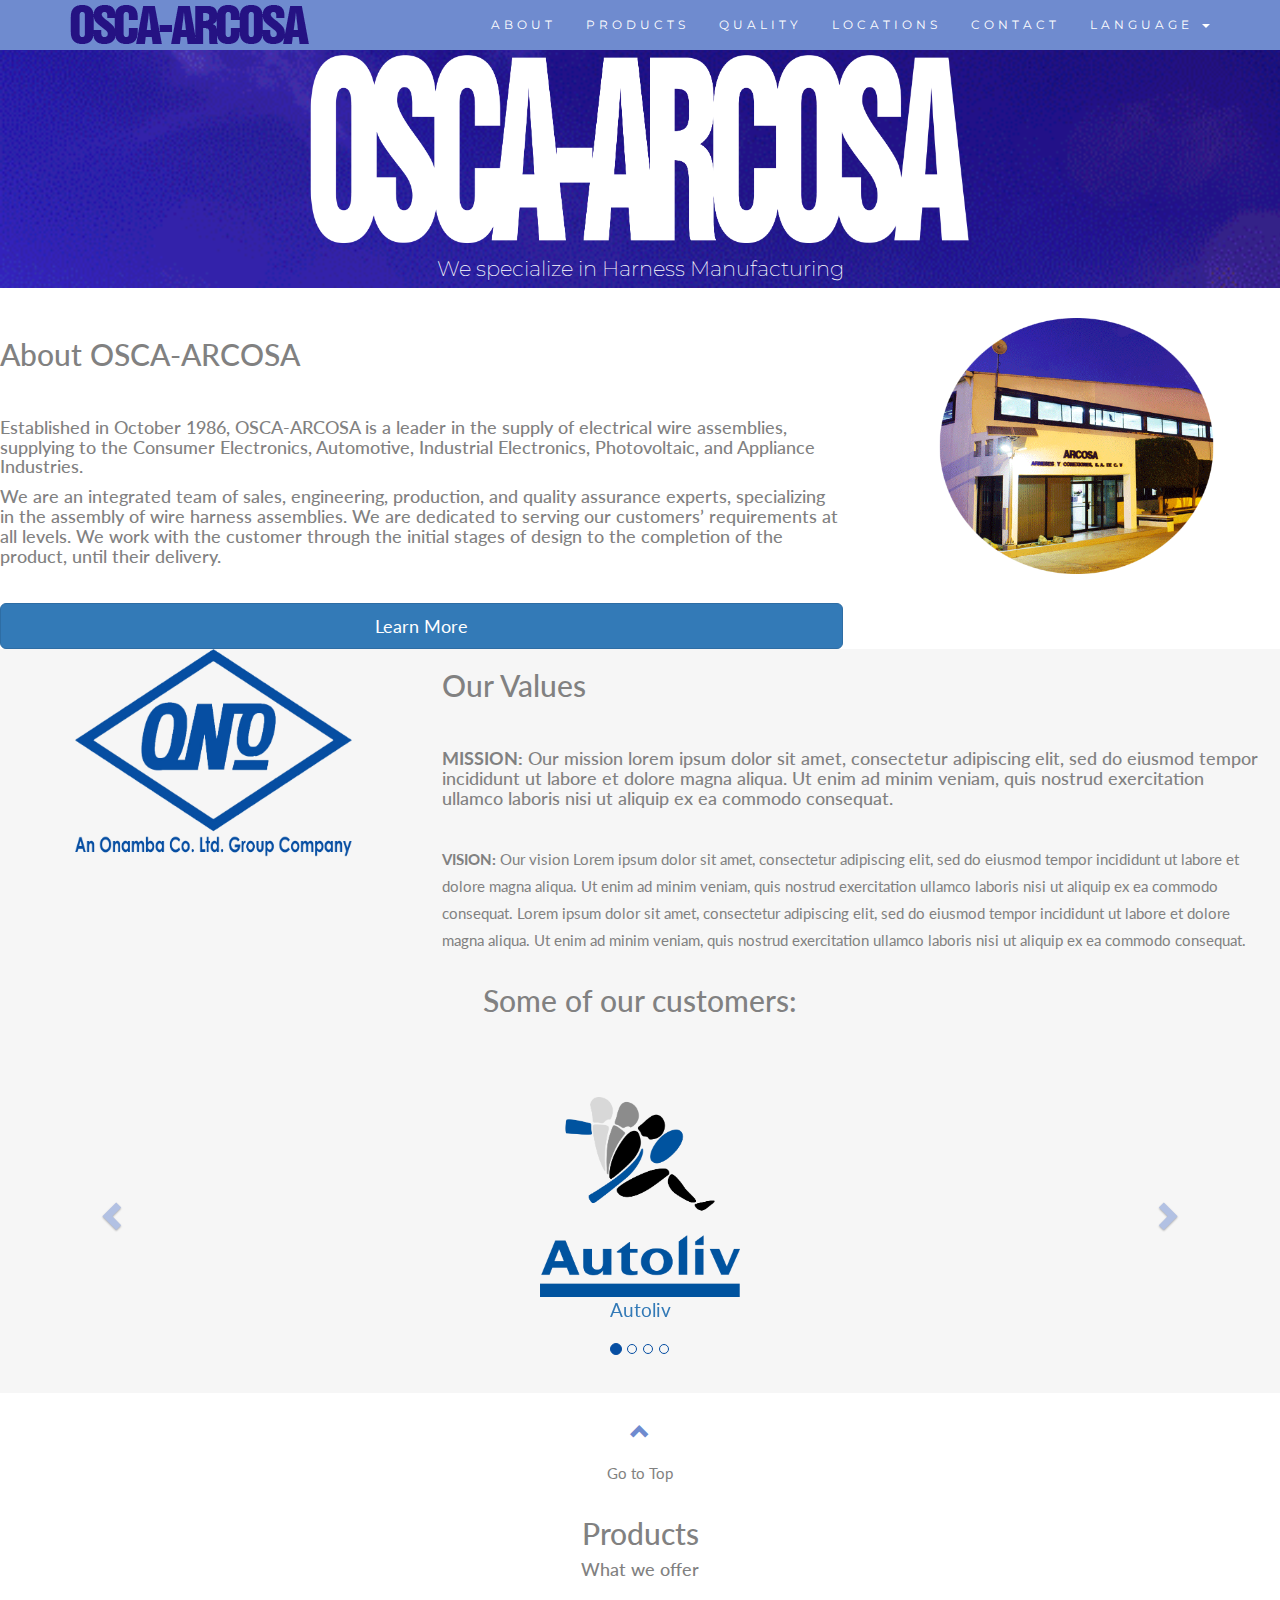
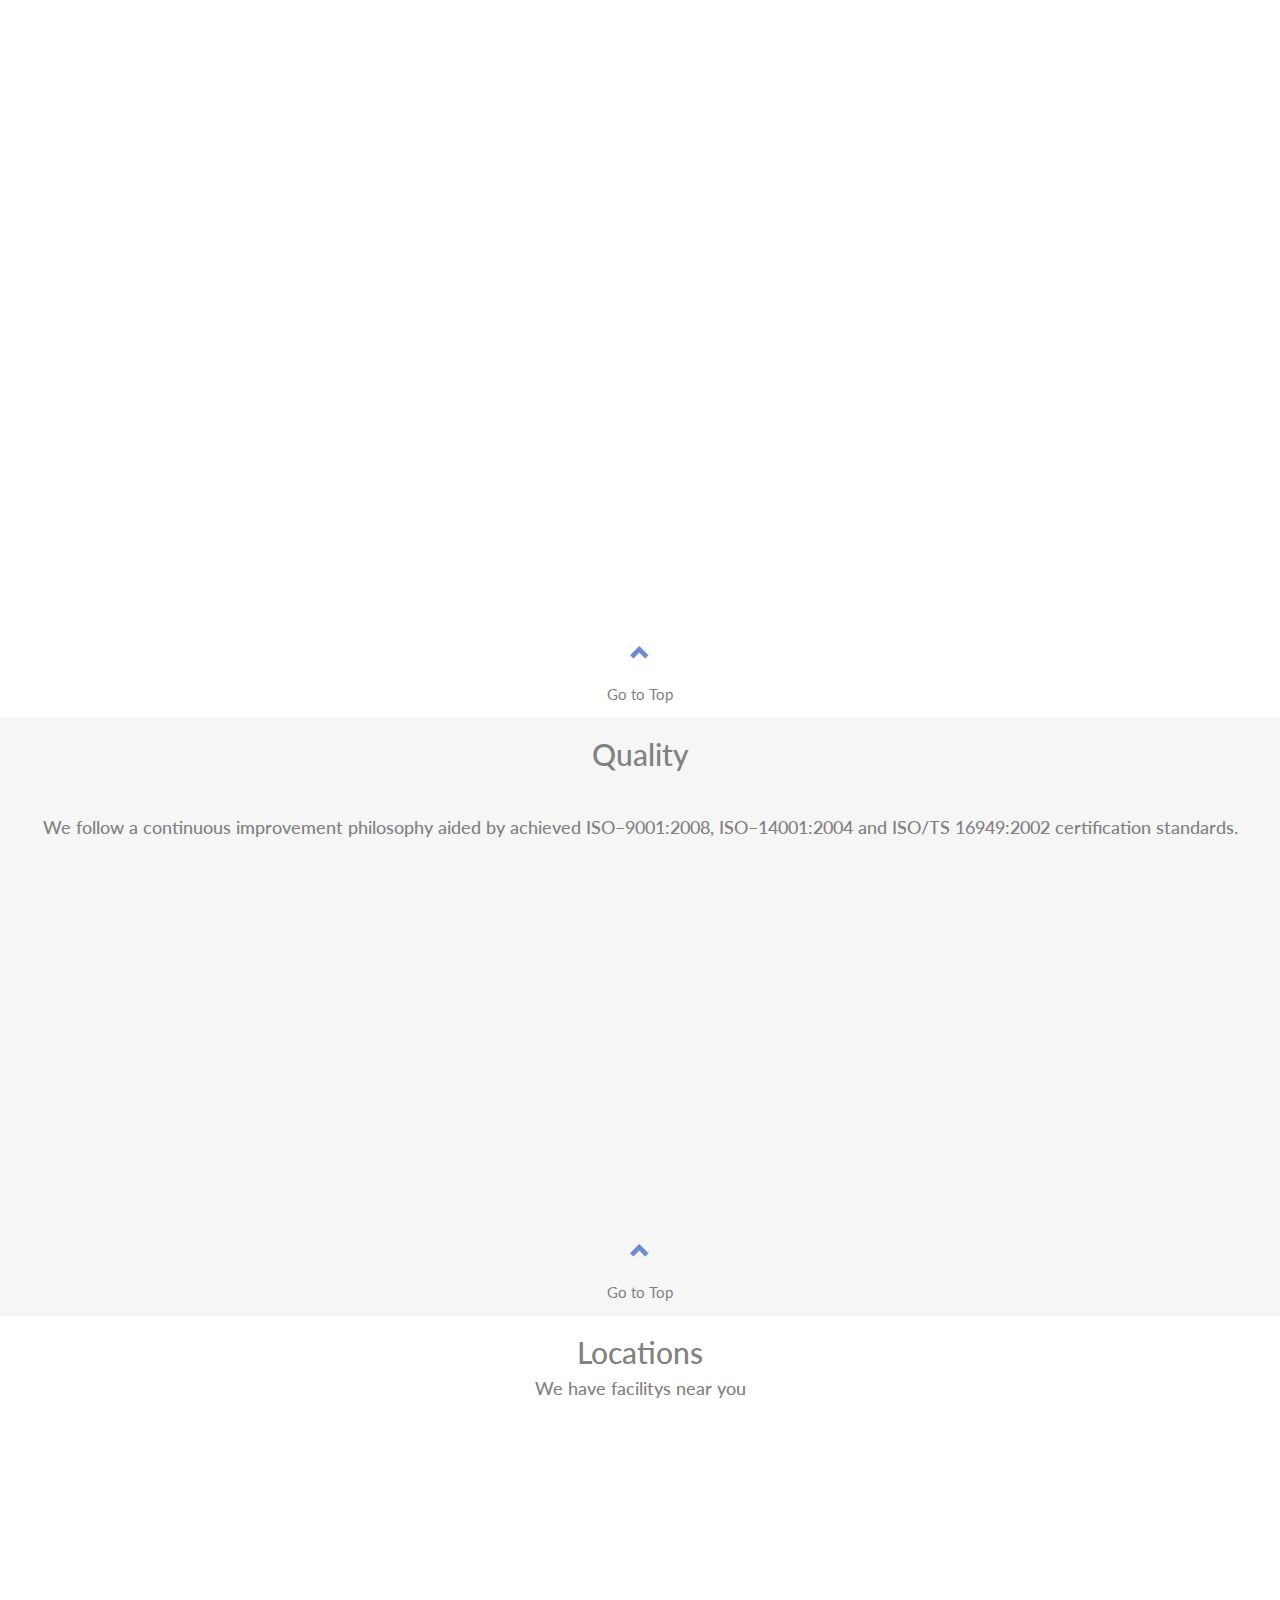
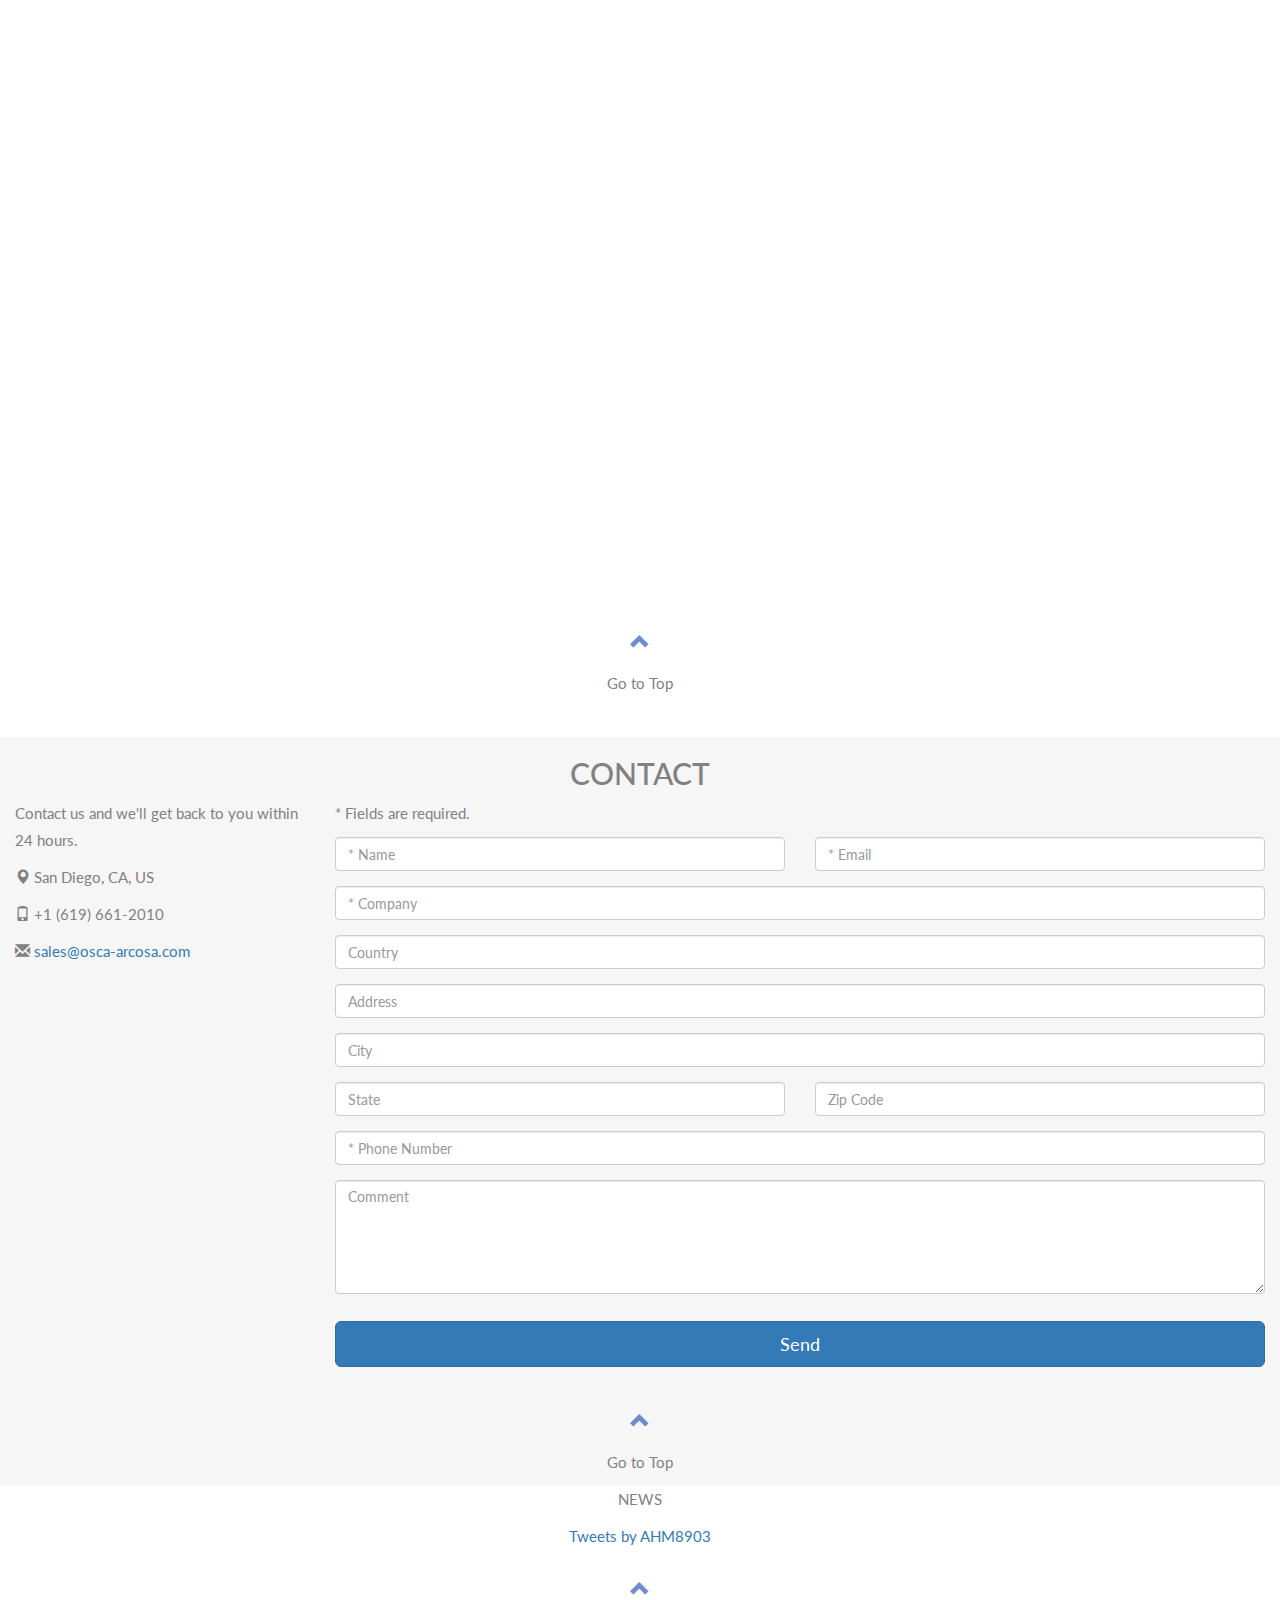
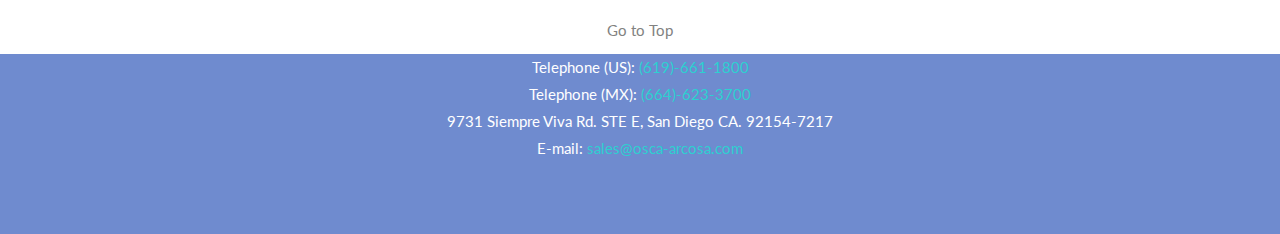
<file: index.html>
﻿<!DOCTYPE html>
<html lang="en">
<head>
    <title>OSCA-ARCOSA [Home]</title>
    
    <meta charset="utf-8">
    <meta name="viewport" content="width=device-width, initial-scale=1">
    <!--SCRIPTS-->
    <script src="https://ajax.googleapis.com/ajax/libs/jquery/3.1.0/jquery.min.js"></script>
    <script src="https://maxcdn.bootstrapcdn.com/bootstrap/3.3.7/js/bootstrap.min.js"></script>    
    <script type="text/javascript" async src="https://platform.twitter.com/widgets.js" charset="utf-8"></script>
    <script src="scripts/behavior.js"></script>

    <!--CSS-->
    <link rel="stylesheet" href="https://maxcdn.bootstrapcdn.com/bootstrap/3.3.7/css/bootstrap.min.css">
    <link rel="stylesheet" type="text/css" href="css/main.css">
    <link rel="stylesheet" type="text/css" href="css/NavBar.css">
    <link href="https://fonts.googleapis.com/css?family=Montserrat" rel="stylesheet" type="text/css">
    <link href="https://fonts.googleapis.com/css?family=Lato" rel="stylesheet" type="text/css">

</head>
<body id="main" class="scroll-area" data-spy="scroll" data-target=".navbar" data-offset="200">
   
    <nav class="navbar navbar-default navbar-fixed-top">
        <div class="container">
            <div class="navbar-header">
                <button type="button" class="navbar-toggle" data-toggle="collapse" data-target="#myNavbar">
                    <span class="icon-bar" style="color:#ffffff"></span>
                    <span class="icon-bar" style="color:#ffffff"></span>
                    <span class="icon-bar" style="color:#ffffff"></span>
                </button>
                <a class="navbar-brand" id="mainLogo"><img src="pictures/ArcosalogoShrt.png" alt="Arcosa Logo"></a>
            </div>
            <div class="collapse navbar-collapse" id="myNavbar">
                <ul class="nav navbar-nav navbar-right">
                    <li><a class="jq" href="#about">ABOUT</a></li>
                    <li><a class="jq" href="#products">PRODUCTS</a></li>
                    <li><a class="jq" href="#quality">QUALITY</a></li>                    
                    <li><a class="jq" href="#locations">LOCATIONS</a></li>
                    <li><a class="jq" href="#contact">CONTACT</a></li>
                    <li class="dropdown">
                        <a class="dropdown-toggle" data-toggle="dropdown" href="#">
                            LANGUAGE
                            <span class="caret"></span>
                        </a>
                        <ul class="dropdown-menu">
                            <li><a>Español</a></li>
                            <li><a>日本の?</a></li>
                        </ul>
                    </li>
                </ul>
            </div>
        </div>
    </nav>
    
    <div class="jumbotron text-center">
        <img class="arclogo" src="pictures/logowhite.png" alt="OSCA-ARCOSA Logo">
        <p>We specialize in Harness Manufacturing</p>
    </div>

    <!-- Container (About Section) -->
    
    <div id="about" class="row">
        <div class="col-sm-8">
            <h2>About OSCA-ARCOSA</h2><br>
            <h4>Established in October 1986, OSCA-ARCOSA is a leader in the supply of electrical wire assemblies, supplying to the Consumer Electronics, Automotive, Industrial Electronics, Photovoltaic, and Appliance Industries.</h4>
            <h4>We are an integrated team of sales, engineering, production, and quality assurance experts, specializing in the assembly of wire harness assemblies. We are dedicated to serving our customers’ requirements at all levels. We work with the customer through the initial stages of design to the completion of the product, until their delivery.</h4>
            <br><a href="eng/About.html" class="btn btn-primary btn-lg btn-block">Learn More</a>
        </div>
        <div class="col-sm-4 text-center">
            <img class="circulo" id="fach" src="pictures/CircleARCOSA.png" alt="Arcosa Noche">
        </div>
    </div>    
    <div class="row container-fluid bg-grey">
        <div class="col-sm-4 text-center">
            <img class="circulo" id="ono" src="pictures/Onambalogo.png" alt="Onamba Logo">
        </div>
        <div class="col-sm-8">
            <h2>Our Values</h2><br>
            <h4><strong>MISSION:</strong> Our mission lorem ipsum dolor sit amet, consectetur adipiscing elit, sed do eiusmod tempor incididunt ut labore et dolore magna aliqua. Ut enim ad minim veniam, quis nostrud exercitation ullamco laboris nisi ut aliquip ex ea commodo consequat.</h4><br>
            <p>
                <strong>VISION:</strong> Our vision Lorem ipsum dolor sit amet, consectetur adipiscing elit, sed do eiusmod tempor incididunt ut labore et dolore magna aliqua. Ut enim ad minim veniam, quis nostrud exercitation ullamco laboris nisi ut aliquip ex ea commodo consequat.
                Lorem ipsum dolor sit amet, consectetur adipiscing elit, sed do eiusmod tempor incididunt ut labore et dolore magna aliqua. Ut enim ad minim veniam, quis nostrud exercitation ullamco laboris nisi ut aliquip ex ea commodo consequat.
            </p>
        </div>
    </div>
    

    <div class="container-fluid text-center bg-grey">
        <h2>Some of our customers:</h2>
        <div id="myCarousel" class="carousel slide text-center" data-ride="carousel">
            <!-- Indicators -->
            <ol class="carousel-indicators">
                <li data-target="#myCarousel" data-slide-to="0" class="active"></li>
                <li data-target="#myCarousel" data-slide-to="1"></li>
                <li data-target="#myCarousel" data-slide-to="2"></li>
                <li data-target="#myCarousel" data-slide-to="3"></li>
            </ol>

            <!-- Wrapper for slides -->
            <div class="carousel-inner" role="listbox">
                <div class="item active">
                    <h4><a href="eng/About.html#cust"><img src="pictures/Autoliv.png" alt="Autoliv Logo" style="width:200px;height:200px;border:0;"><br><span style="font-style:normal;">Autoliv</span></a></h4>
                </div>
                <div class="item">
                    <h4><a href="eng/About.html#cust"><img src="pictures/Takata.png" alt="Takata Logo" style="width:350px;height:200px;border:0;"><br><span style="font-style:normal;">Takata</span></a></h4>
                </div>
                <div class="item">
                    <h4><a href="eng/About.html#cust"><img src="pictures/Philips.png" alt="Philips Logo" style="width:200px;height:200px;border:0;"><br><span style="font-style:normal;">Philips</span></a></h4>
                </div>
                <div class="item">
                    <h4><a href="eng/About.html#cust"><img src="pictures/BroanNutone.png" alt="BroanNutone Logo" style="width:200px;height:200px;border:0;"><br><span style="font-style:normal">Broan NuTone</span></a></h4>
                </div>
            </div>

            <!-- Left and right controls -->
            <a class="left carousel-control" href="#myCarousel" role="button" data-slide="prev">
                <span class="glyphicon glyphicon-chevron-left" aria-hidden="true"></span>
                <span class="sr-only">Previous</span>
            </a>
            <a class="right carousel-control" href="#myCarousel" role="button" data-slide="next">
                <span class="glyphicon glyphicon-chevron-right" aria-hidden="true"></span>
                <span class="sr-only">Next</span>
            </a>
        </div>
    </div>
    <div class="text-center">
        <br />
        <p>
            <a href="#main" title="To Top" class="totop">
                <span class="glyphicon glyphicon-chevron-up"></span>
            </a><br />Go to Top
        </p>
    </div>

    <!-- Container (Products Section) -->
    <div id="products" class="container-fluid text-center">
        <h2>Products</h2>
        <h4>What we offer</h4>
        <br>
        <div class="row slideanim">
            <div class="col-sm-4">
                <figure>
                    <a href="eng/Products.html#automotive"><img class="prod" src="pictures/ProductAuto.png" alt="Automotive Product" style="width:200px;height:200px;border:0;"></a>
                </figure>
                <h4>Automotive</h4>
            </div>
            <div class="col-sm-4">
                <figure>
                    <a href="eng/Products.html#celectronics"><img class="prod" src="pictures/ProductConsumer.png" alt="Consumer Electronic Product" style="width:200px;height:200px;border:0;"></a>
                </figure>
                <h4>Consumer Electronics</h4>
            </div>
            <div class="col-sm-4">
                <figure>
                    <a href="eng/Products.html#ielectronics"><img class="prod" src="pictures/ProductIndustrial.png" alt="Industrial Electronics Product" style="width:200px;height:200px;border:0;"></a>
                </figure>
                <h4>Industrial Electronics</h4>
            </div>
        </div>
        <div class="row slideanim">
            <div class="col-sm-2 hidden-xs hidden-xm"></div>
            <div class="col-sm-4">
                <figure>
                    <a href="eng/Products.html#altenergy"><img src="pictures/ProductAlternate.png" alt="Alternate Energy Product" style="width:200px;height:200px;border:0;"></a>
                </figure>
                <h4>Alternative Energy</h4>
            </div>
            <div class="col-sm-4">
                <figure>
                    <a href="eng/Products.html#subassys"><img src="pictures/ProductSub.png" alt="Sub-Assemblies Product" style="width:200px;height:200px;border:0;"></a>
                </figure>
                <h4>Sub-Assemblies</h4>
            </div>
            <div class="col-sm-2"></div>
        </div>
        <div class="row slideanim">
            <div class="col-sm-12">
                <h3>Contact Us</h3>
                <!--button id="Contact" type="button" class="btn btn-default totop">Send Email</button-->
                <br><a href="#contact" class="btn btn-default totop">Send Email</a>
            </div>
        </div>
        <div class="text-center">
            <br />
            <p>
                <a href="#main" title="To Top" class="totop">
                    <span class="glyphicon glyphicon-chevron-up"></span>
                </a><br />Go to Top
            </p>
        </div>
    </div>

    <!-- Container (Quality Section) -->
    <div id="quality" class="container-fluid text-center bg-grey">
        <h2>Quality</h2><br>
        <h4>We follow a continuous improvement philosophy aided by achieved ISO–9001:2008, ISO–14001:2004 and ISO/TS 16949:2002 certification standards.</h4>
        <div class="row text-center slideanim">
            <div class="col-sm-4">
                <div class="thumbnailx">
                    <img src="pictures/ISO26459.png" alt="ISO/TS 16949 BSI Logo" width="200" height="200">
                    <p><strong>ISO/TS 16949</strong></p>
                    <p>TS 84440.</p>
                </div>
            </div>
            <div class="col-sm-4">
                <div class="thumbnailx">
                    <img src="pictures/ISO14001.png" alt="ISO 14001 BSI Logo" width="200" height="200">
                    <p><strong>ISO 14001</strong></p>
                    <p>EMS 52523</p>
                </div>
            </div>
            <div class="col-sm-4">
                <div class="thumbnailx">
                    <img src="pictures/ISO26459.png" alt="ISO 9001 BSI Logo" width="200" height="200">
                    <p><strong>ISO 9001</strong></p>
                    <p>FS-26459</p>
                </div>
            </div>
        </div>
        <div class="row slideanim">
            <div class="col-sm-12 container-fluid">
                <br><a href="eng/Quality.html" class="btn btn-primary btn-lg btn-block">Learn more about our Quality Policy</a>
            </div>
        </div>
        <div class="text-center">
            <br />
            <p>
                <a href="#main" title="To Top" class="totop">
                    <span class="glyphicon glyphicon-chevron-up"></span>
                </a><br />Go to Top
            </p>
        </div>
    </div>

    <!-- Container (Locations Section) -->
    <div id="locations" class="container-fluid">
        <div class="text-center">
            <h2>Locations</h2>
            <h4>We have facilitys near you</h4>
        </div>
        <div class="row slideanim">
            <div class="col-sm-4 col-xs-12">
                <div class="panel panel-default text-center">
                    <div class="panel-heading  text-center">
                        <!--h1>O & S California</h1-->
                        <img id="logobajio" class="nor" src="pictures/oscalogowhite.png" alt="Osca Logo">
                    </div>
                    <div class="panel-body">
                        <img id="osca" class="loc" src="pictures/oscaoffice.png" alt="Osca office">
                    </div>
                    <div class="panel-footer">
                        <h3>Sales Office</h3>
                        <h4>San Diego, California, US</h4>
                        <br><a href="eng/Locations.html#OSCAF" class="btn btn-default">See it on Map</a>
                    </div>
                </div>
            </div>
            <div class="col-sm-4 col-xs-12">
                <div class="panel panel-default text-center">
                    <div class="panel-heading text-center">
                        <!--h1>ARCOSA</h1-->
                        <img id="logoarcosa" class="nor" src="pictures/logoarcosawhite.png" alt="Arcosa Logo">
                    </div>
                    <div class="panel-body">
                        <img id="arcosa" class="loc" src="pictures/fachadanoche.png" alt="Arcosa Facility">
                    </div>
                    <div class="panel-footer">
                        <h3>Manufacturing Facility</h3>
                        <h4>Tijuana, Baja California, MX</h4>
                        <br><a href="eng/Locations.html#ARCOSAF" class="btn btn-default">See it on Map</a>
                    </div>
                </div>
            </div>
            <div class="col-sm-4 col-xs-12">
                <div class="panel panel-default text-center">
                    <div class="panel-heading  text-center">
                        <!--h1>ARCOSA Bajio</h1-->
                        <img id="logobajio" class="loclogo" src="pictures/logoarcosabajiowhite.png" alt="Arcosa Bajio Logo">
                    </div>
                    <div class="panel-body">
                        <img id="bajio" class="loc" src="pictures/BAJIO.png" alt="Arcosa Bajio Facility">
                    </div>
                    <div class="panel-footer">
                        <h3>Manufacturing Facility (NEW!)</h3>
                        <h4>Valle de Santiago, Guanajuato, MX</h4>
                        <br><a href="eng/Locations.html#ARCOSABF" class="btn btn-default">See it on Map</a>
                    </div>
                </div>
            </div>
        </div>
        <br><a href="eng/Locations.html" class="btn btn-primary btn-lg btn-block slideanim">See ONAMBA Global Network</a>
        <div class="text-center">
            <br />
            <p>
                <a href="#main" title="To Top" class="totop">
                    <span class="glyphicon glyphicon-chevron-up"></span>
                </a><br />Go to Top
            </p>
        </div>
    </div>
    <div id="contactf" style="padding-top:30px;"></div>
    <!-- Container (Contact Section) -->
    <div id="contact" class="container-fluid bg-grey">
        <h2 class="text-center">CONTACT</h2>
        <div class="row">
            <div class="col-sm-3">
                <p>Contact us and we'll get back to you within 24 hours.</p>
                <p><span class="glyphicon glyphicon-map-marker"></span> San Diego, CA, US</p>
                <p><span class="glyphicon glyphicon-phone"></span> +1 (619) 661-2010</p>
                <p><span class="glyphicon glyphicon-envelope"></span> <a href="mailto:sales@osca-arcosa.com">sales@osca-arcosa.com</a></p>
            </div>
            <div class="col-sm-9">
                <p>* Fields are required.</p>
                <div class="row">
                    <div class="col-sm-6 form-group">
                        <input class="form-control contform" id="name" name="name" placeholder="* Name" type="text" required>                        
                    </div>
                    <div class="col-sm-6 form-group">
                        <input class="form-control contform" id="email" name="email" placeholder="* Email" type="email" required>
                    </div>
                </div>
                <div class="row">
                    <div class="col-sm-12 form-group">
                        <input class="form-control contform" id="company" name="company" placeholder="* Company" type="text" required>
                    </div>
                </div>
                <div class="row">
                    <div class="col-sm-12 form-group">
                        <input class="form-control contform" id="country" name="country" placeholder="Country" type="text">
                    </div>
                </div>
                <div class="row">
                    <div class="col-sm-12 form-group">
                        <input class="form-control contform" id="address" name="address" placeholder="Address" type="text">
                    </div>
                </div>
                <div class="row">
                    <div class="col-sm-12 form-group">
                        <input class="form-control contform" id="city" name="city" placeholder="City" type="text">
                    </div>
                </div>
                <div class="row">
                    <div class="col-sm-6 form-group">
                        <input class="form-control contform" id="state" name="state" placeholder="State" type="text">
                    </div>
                    <div class="col-sm-6 form-group">
                        <input class="form-control contform" id="zip" name="zip" placeholder="Zip Code" type="text">
                    </div>
                </div>
                <div class="row">
                    <div class="col-sm-12 form-group">
                        <input class="form-control contform" id="phone" name="phone" placeholder="* Phone Number" type="text" required>
                    </div>
                </div>
                <textarea class="form-control" id="comments" name="comments" placeholder="Comment" rows="5"></textarea><br>
                <div class="row">
                    <div class="col-sm-12 form-group">
                        <button class="btn btn-primary btn-lg btn-block pull-right" type="submit">Send</button>
                    </div>
                </div>
            </div>
        </div>

        <br />
        <div class="container-fluid text-center">
            <a href="#main" title="To Top" class="totop">
                <span class="glyphicon glyphicon-chevron-up"></span>
            </a>
            <p>Go to Top</p>
        </div>
    </div>
    <div>
        <div id="news" style="margin: 0 auto;" class="container-fluid text-center">
            <p>NEWS</p>
            <a class="twitter-timeline" href="https://www.twitter.com/AHM8903">Tweets by AHM8903</a>
        </div>
    </div>
    <br />
    <div class="container-fluid text-center">
        <a href="#main" title="To Top" class="totop">
            <span class="glyphicon glyphicon-chevron-up"></span>
        </a>
        <p>Go to Top</p>
    </div>
    <footer id="foot" class="container-fluid text-center">
        <p>
            Telephone (US): <a>(619)-661-1800</a><br />
            Telephone (MX): <a>(664)-623-3700</a><br />
            9731 Siempre Viva Rd. STE E, San Diego CA. 92154-7217<br />
            E-mail: <a href="mailto: sales@osca-arcosa.com">sales@osca-arcosa.com</a>
        </p>
    </footer>
</body>
</html>
</file>
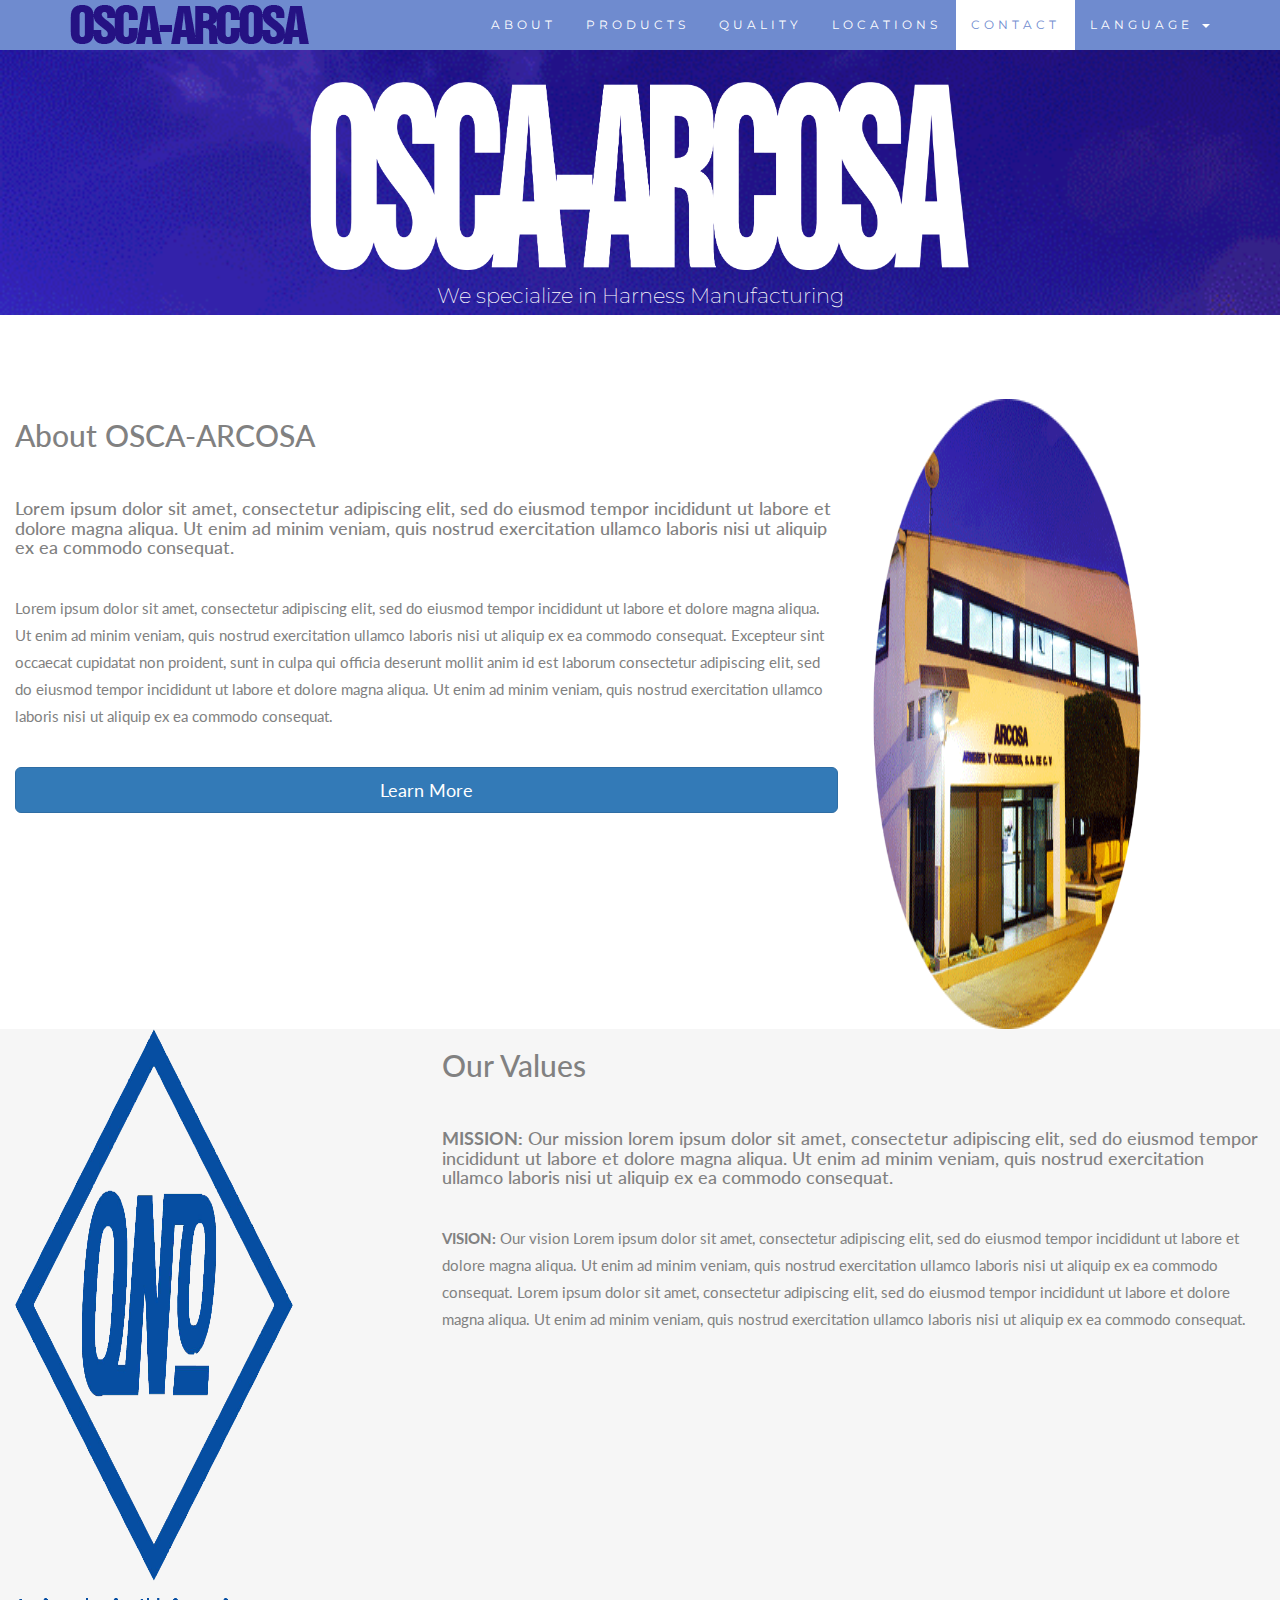
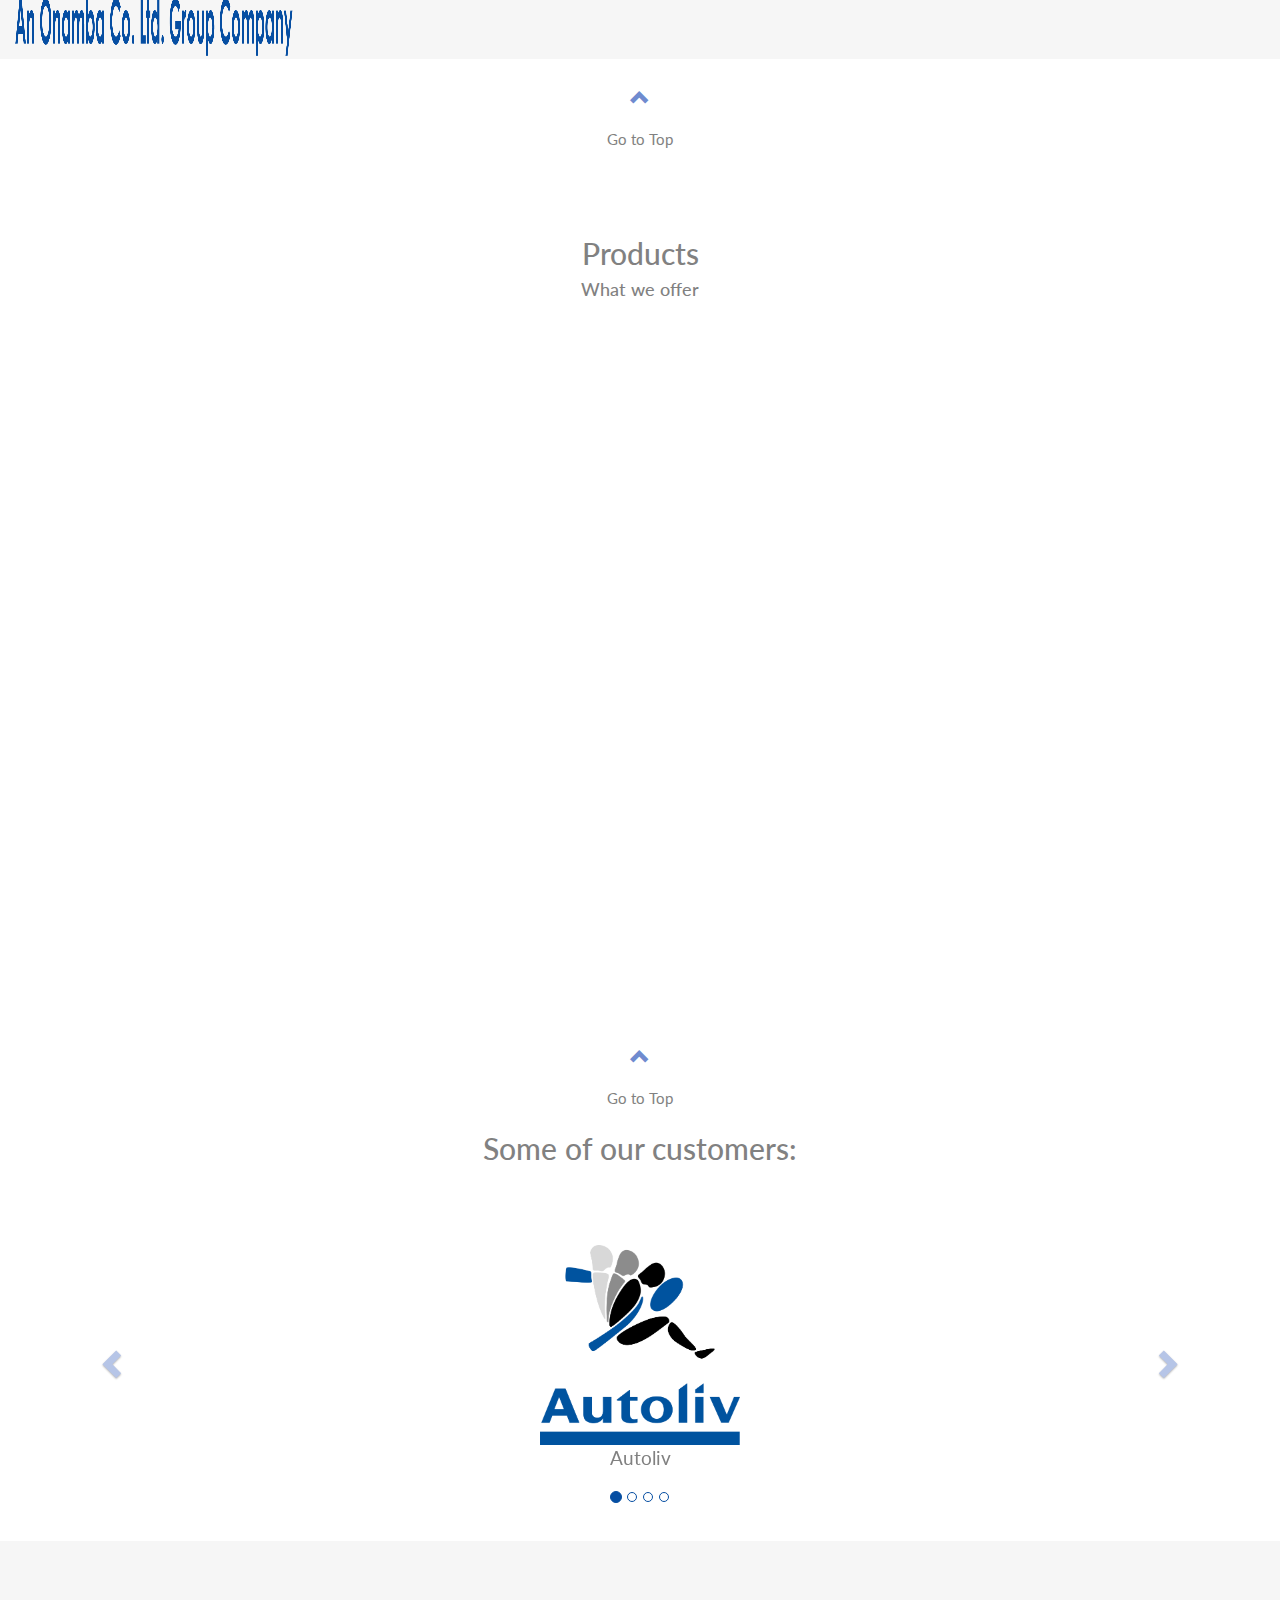
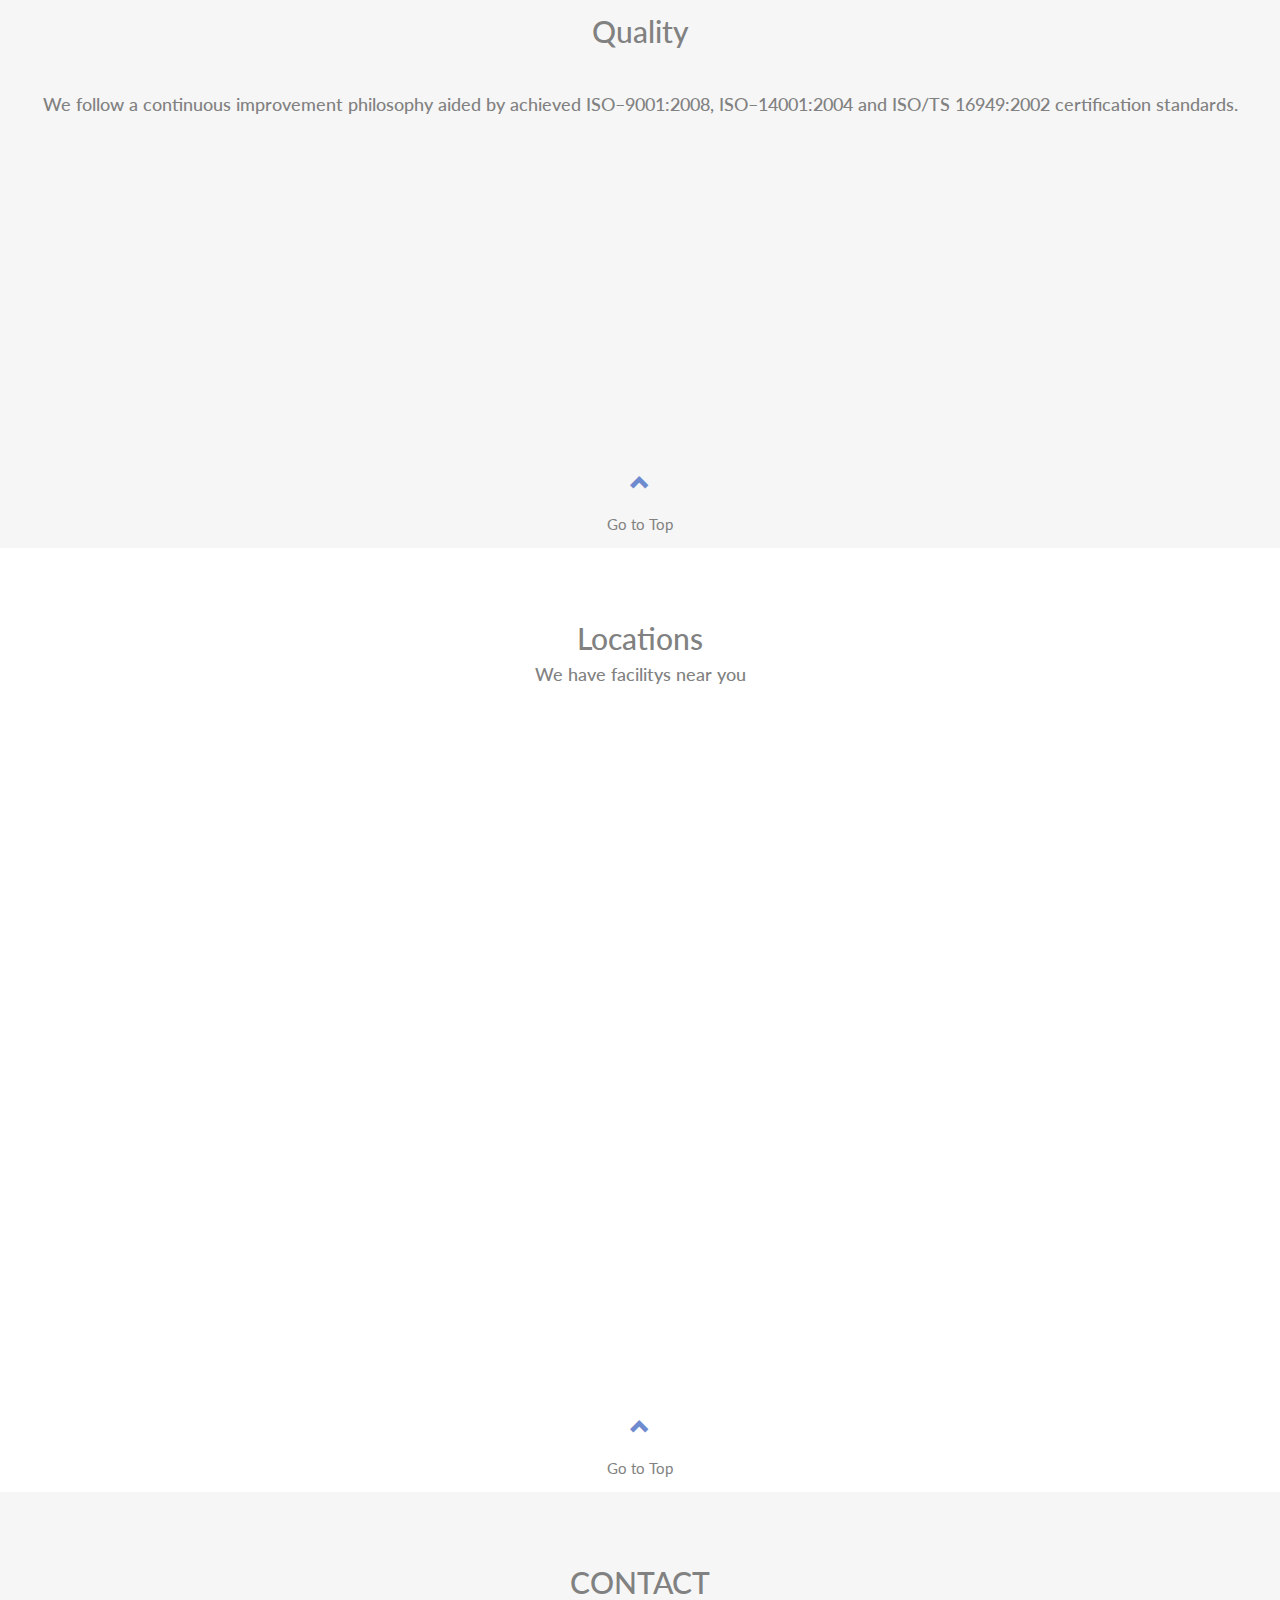
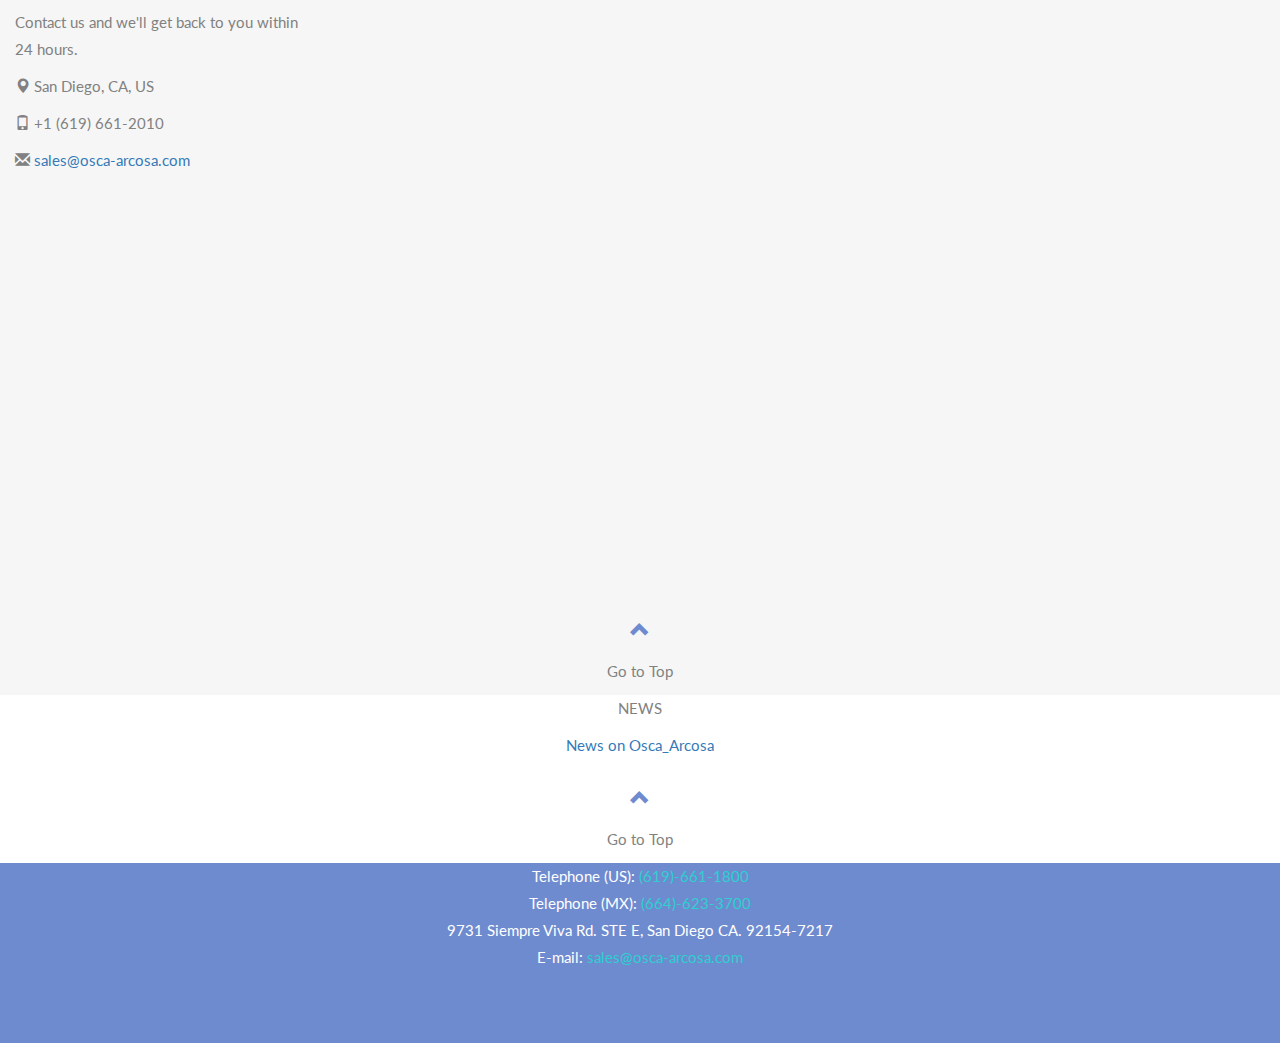
<file: Home(esp).html>
﻿!<!DOCTYPE html>
<html lang="en">
<head>
    <title>OSCA-ARCOSA [Home]</title>
    <meta charset="utf-8">
    <meta name="viewport" content="width=device-width, initial-scale=1">
    <link rel="stylesheet" href="https://maxcdn.bootstrapcdn.com/bootstrap/3.3.7/css/bootstrap.min.css">
    <link href="https://fonts.googleapis.com/css?family=Montserrat" rel="stylesheet" type="text/css">
    <link href="https://fonts.googleapis.com/css?family=Lato" rel="stylesheet" type="text/css">
    <script src="https://ajax.googleapis.com/ajax/libs/jquery/1.12.4/jquery.min.js"></script>
    <script src="https://maxcdn.bootstrapcdn.com/bootstrap/3.3.7/js/bootstrap.min.js"></script>
    <script src="scripts/behavior.js"></script>
    <link rel="stylesheet" type="text/css" href="css/main.css">
    <link rel="stylesheet" type="text/css" href="css/NavBar.css">
</head>
<body id="main" data-spy="scroll" data-target=".navbar" data-offset="500">
   
    <nav class="navbar navbar-default navbar-fixed-top">
        <div class="container">
            <div class="navbar-header">
                <button type="button" class="navbar-toggle" data-toggle="collapse" data-target="#myNavbar">
                    <span class="icon-bar" style="color:#ffffff"></span>
                    <span class="icon-bar" style="color:#ffffff"></span>
                    <span class="icon-bar" style="color:#ffffff"></span>
                </button>
                <a class="navbar-brand" href="#main" id="mainLogo"><img src="pictures/ArcosalogoShrt.png" alt="Arcosa Logo"></a>
            </div>
            <div class="collapse navbar-collapse" id="myNavbar">
                <ul class="nav navbar-nav navbar-right">
                    <li><a href="#about">ABOUT</a></li>
                    <li><a href="#products">PRODUCTS</a></li>
                    <li><a href="#quality">QUALITY</a></li>                    
                    <li><a href="#locations">LOCATIONS</a></li>
                    <li><a href="#contact">CONTACT</a></li>
                    <li class="dropdown">
                        <a class="dropdown-toggle" data-toggle="dropdown" href="#">
                            LANGUAGE
                            <span class="caret"></span>
                        </a>
                        <ul class="dropdown-menu">
                            <li><a href="index.html">English</a></li>
                            <li><a href="index.html">日本の?</a></li>
                        </ul>
                    </li>
                </ul>
            </div>
        </div>
    </nav>

    <div class="jumbotron text-center">
        <!--img id="imgjumb" src="pictures/Arcosalogo.png" alt="Superior Wire Harness and EMS Manufacturing"-->
        <!--h1>O & S California Inc.</h1-->
        <img class="arclogo" src="pictures/logowhite.png" alt="Arcosa Logo">
        <p>We specialize in Harness Manufacturing</p>
    </div>

    <!-- Container (About Section) -->
    <div id="about" class="container-fluid">
        <div><br><br></div>
        <div class="row">
            <div class="col-sm-8">
                <h2>About OSCA-ARCOSA</h2><br>
                <h4>Lorem ipsum dolor sit amet, consectetur adipiscing elit, sed do eiusmod tempor incididunt ut labore et dolore magna aliqua. Ut enim ad minim veniam, quis nostrud exercitation ullamco laboris nisi ut aliquip ex ea commodo consequat.</h4><br>
                <p>Lorem ipsum dolor sit amet, consectetur adipiscing elit, sed do eiusmod tempor incididunt ut labore et dolore magna aliqua. Ut enim ad minim veniam, quis nostrud exercitation ullamco laboris nisi ut aliquip ex ea commodo consequat. Excepteur sint occaecat cupidatat non proident, sunt in culpa qui officia deserunt mollit anim id est laborum consectetur adipiscing elit, sed do eiusmod tempor incididunt ut labore et dolore magna aliqua. Ut enim ad minim veniam, quis nostrud exercitation ullamco laboris nisi ut aliquip ex ea commodo consequat.</p>
                <br><a href="About.html" class="btn btn-primary btn-lg btn-block">Learn More</a>
            </div>
            <div class="col-sm-4">
                <img class="circulo" id="fach" src="pictures/CircleARCOSA.png" alt="Arcosa Noche">
            </div>
        </div>
    </div>

    <div class="container-fluid bg-grey">
        <div class="row">
            <div class="col-sm-4">
                <img class="circulo" id="ono" src="pictures/Onambalogo.png" alt="Onamba Logo">
            </div>
            <div class="col-sm-8">
                <h2>Our Values</h2><br>
                <h4><strong>MISSION:</strong> Our mission lorem ipsum dolor sit amet, consectetur adipiscing elit, sed do eiusmod tempor incididunt ut labore et dolore magna aliqua. Ut enim ad minim veniam, quis nostrud exercitation ullamco laboris nisi ut aliquip ex ea commodo consequat.</h4><br>
                <p>
                    <strong>VISION:</strong> Our vision Lorem ipsum dolor sit amet, consectetur adipiscing elit, sed do eiusmod tempor incididunt ut labore et dolore magna aliqua. Ut enim ad minim veniam, quis nostrud exercitation ullamco laboris nisi ut aliquip ex ea commodo consequat.
                    Lorem ipsum dolor sit amet, consectetur adipiscing elit, sed do eiusmod tempor incididunt ut labore et dolore magna aliqua. Ut enim ad minim veniam, quis nostrud exercitation ullamco laboris nisi ut aliquip ex ea commodo consequat.
                </p>
            </div>
        </div>
    </div>
    <div class="text-center">
        <br />
        <p>
            <a href="#main" title="To Top" class="totop">
                <span class="glyphicon glyphicon-chevron-up"></span>
            </a><br />Go to Top
        </p>
    </div>

    <!-- Container (Products Section) -->
    <div id="products" class="container-fluid text-center">
        <div><br><br></div>
        <h2>Products</h2>
        <h4>What we offer</h4>
        <br>
        <div class="row slideanim">
            <div class="col-sm-4">
                <figure>
                    <img class="prod" src="pictures/ProductAuto.png" alt="Automotive Product" style="width:200px;height:200px;border:0;">
                </figure>
                <h4>Automotive</h4>
                <p>Lorem ipsum dolor sit amet..</p>
            </div>
            <div class="col-sm-4">
                <figure>
                    <img class="prod" src="pictures/ProductConsumer.png" alt="Consumer Electronic Product" style="width:200px;height:200px;border:0;">
                </figure>
                <h4>Consumer Electronics</h4>
                <p>Lorem ipsum dolor sit amet..</p>
            </div>
            <div class="col-sm-4">
                <figure>
                    <img class="prod" src="pictures/ProductIndustrial.png" alt="Industrial Electronics Product" style="width:200px;height:200px;border:0;">
                </figure>
                <h4>Industrial Electronics</h4>
                <p>Lorem ipsum dolor sit amet..</p>
            </div>
        </div>
        <br><br>
        <div class="row slideanim">
            <div class="col-sm-6">
                <figure>
                    <img src="pictures/ProductAlternate.png" alt="Alternate Energy Product" style="width:200px;height:200px;border:0;">
                </figure>
                <h4>Alternative Energy</h4>
                <p>Lorem ipsum dolor sit amet..</p>
            </div>
            <div class="col-sm-6">
                <figure>
                    <img src="pictures/ProductSub.png" alt="Sub-Assemblies Product" style="width:200px;height:200px;border:0;">
                </figure>
                <h4>Sub-Assemblies</h4>
                <p>Lorem ipsum dolor sit amet..</p>
            </div>
        </div>
        <div class="row slideanim">
            <div class="col-sm-12">
                <h4>Contact Us</h4>
                <button id="Contact" type="button" class="btn btn-default" onClick="document.getElementById('contact').scrollIntoView();">Send Email</button>
            </div>
        </div>
        <div class="text-center">
            <br />
            <p>
                <a href="#main" title="To Top" class="totop">
                    <span class="glyphicon glyphicon-chevron-up"></span>
                </a><br />Go to Top
            </p>
        </div>
        <h2>Some of our customers:</h2>
        <div id="myCarousel" class="carousel slide text-center" data-ride="carousel">
            <!-- Indicators -->
            <ol class="carousel-indicators">
                <li data-target="#myCarousel" data-slide-to="0" class="active"></li>
                <li data-target="#myCarousel" data-slide-to="1"></li>
                <li data-target="#myCarousel" data-slide-to="2"></li>
                <li data-target="#myCarousel" data-slide-to="3"></li>
            </ol>

            <!-- Wrapper for slides -->
            <div class="carousel-inner" role="listbox">
                <div class="item active">
                    <h4><img src="pictures/Autoliv.png" alt="Autoliv Logo" style="width:200px;height:200px;border:0;"><br><span style="font-style:normal;">Autoliv</span></h4>
                </div>
                <div class="item">
                    <h4><img src="pictures/Takata.jpg" alt="Takata Logo" style="width:300px;height:200px;border:0;"><br><span style="font-style:normal;">Takata</span></h4>
                </div>
                <div class="item">
                    <h4><img src="pictures/Philips.png" alt="Philips Logo" style="width:200px;height:200px;border:0;"><br><span style="font-style:normal;">Philips</span></h4>
                </div>
                <div class="item">
                    <h4><img src="pictures/BroanNutone.jpg" alt="BroanNutone Logo" style="width:200px;height:200px;border:0;"><br><span style="font-style:normal">Broan NuTone</span></h4>
                </div>
            </div>

            <!-- Left and right controls -->
            <a class="left carousel-control" href="#myCarousel" role="button" data-slide="prev">
                <span class="glyphicon glyphicon-chevron-left" aria-hidden="true"></span>
                <span class="sr-only">Previous</span>
            </a>
            <a class="right carousel-control" href="#myCarousel" role="button" data-slide="next">
                <span class="glyphicon glyphicon-chevron-right" aria-hidden="true"></span>
                <span class="sr-only">Next</span>
            </a>
        </div>
    </div>

    <!-- Container (Quality Section) -->
    <div id="quality" class="container-fluid text-center bg-grey">
        <div><br><br></div>
        <h2>Quality</h2><br>
        <h4>We follow a continuous improvement philosophy aided by achieved ISO–9001:2008, ISO–14001:2004 and ISO/TS 16949:2002 certification standards.</h4>
        <div class="row text-center slideanim">
            <div class="col-sm-4">
                <div class="thumbnailx">
                    <img src="pictures/ISO26459.png" alt="ISO/TS 16949 BSI Logo" width="200" height="200">
                    <p><strong>ISO/TS 16949</strong></p>
                    <p>TS 84440.</p>
                </div>
            </div>
            <div class="col-sm-4">
                <div class="thumbnailx">
                    <img src="pictures/ISO14001.png" alt="ISO 14001 BSI Logo" width="200" height="200">
                    <p><strong>ISO 14001</strong></p>
                    <p>EMS 52523</p>
                </div>
            </div>
            <div class="col-sm-4">
                <div class="thumbnailx">
                    <img src="pictures/ISO26459.png" alt="ISO 9001 BSI Logo" width="200" height="200">
                    <p><strong>ISO 9001</strong></p>
                    <p>FS-26459</p>
                </div>
            </div>
        </div><br>
        <div class="text-center">
            <br />
            <p>
                <a href="#main" title="To Top" class="totop">
                    <span class="glyphicon glyphicon-chevron-up"></span>
                </a><br />Go to Top
            </p>
        </div>
    </div>

    <!-- Container (Locations Section) -->
    <div id="locations" class="container-fluid">
        <div><br><br></div>
        <div class="text-center">
            <h2>Locations</h2>
            <h4>We have facilitys near you</h4>
        </div>
        <div class="row slideanim">
            <div class="col-sm-4 col-xs-12">
                <div class="panel panel-default text-center">
                    <div class="panel-heading  text-center">
                        <!--h1>O & S California</h1-->
                        <img id="logobajio" class="nor" src="pictures/oscalogowhite.png" alt="Osca Logo">
                    </div>
                    <div class="panel-body">
                        <img id="osca" class="loc" src="pictures/oscaoffice.png" alt="Osca office">
                    </div>
                    <div class="panel-footer">
                        <h3>Sales Office</h3>
                        <h4>San Diego, California, US</h4>
                        <button class="btn btn-default">See it on Map</button>
                    </div>
                </div>
            </div>
            <div class="col-sm-4 col-xs-12">
                <div class="panel panel-default text-center">
                    <div class="panel-heading text-center">
                        <!--h1>ARCOSA</h1-->
                        <img id="logoarcosa" class="nor" src="pictures/logoarcosawhite.png" alt="Arcosa Logo">
                    </div>
                    <div class="panel-body">
                        <img id="arcosa" class="loc" src="pictures/fachadanoche.png" alt="Arcosa Facility">
                    </div>
                    <div class="panel-footer">
                        <h3>Manufacturing Facility</h3>
                        <h4>Tijuana, Baja California, MX</h4>
                        <button class="btn btn-default">See it on Map</button>
                    </div>
                </div>
            </div>
            <div class="col-sm-4 col-xs-12">
                <div class="panel panel-default text-center">
                    <div class="panel-heading  text-center">
                        <!--h1>ARCOSA Bajio</h1-->
                        <img id="logobajio" class="loclogo" src="pictures/logoarcosabajiowhite.png" alt="Arcosa Bajio Logo">
                    </div>
                    <div class="panel-body">
                        <img id="bajio" class="loc" src="pictures/BAJIO.png" alt="Arcosa Bajio Facility">
                    </div>
                    <div class="panel-footer">
                        <h3>Manufacturing Facility (NEW!)</h3>
                        <h4>Valle de Santiago, Guanajuato, MX</h4>
                        <button class="btn btn-default">See it on Map</button>
                    </div>
                </div>
            </div>
        </div>
        <div class="text-center">
            <br />
            <p>
                <a href="#main" title="To Top" class="totop">
                    <span class="glyphicon glyphicon-chevron-up"></span>
                </a><br />Go to Top
            </p>
        </div>
    </div>

    <!-- Container (Contact Section) -->
    <div id="contact" class="container-fluid bg-grey">
        <div><br><br></div>
        <h2 class="text-center">CONTACT</h2>
        <div class="row">
            <div class="col-sm-3">
                <p>Contact us and we'll get back to you within 24 hours.</p>
                <p><span class="glyphicon glyphicon-map-marker"></span> San Diego, CA, US</p>
                <p><span class="glyphicon glyphicon-phone"></span> +1 (619) 661-2010</p>
                <p><span class="glyphicon glyphicon-envelope"></span> <a href="mailto:sales@osca-arcosa.com">sales@osca-arcosa.com</a></p>
            </div>
            <div class="col-sm-9 slideanim">
                <p>* Fields are required.</p>
                <div class="row">
                    <div class="col-sm-6 form-group">
                        <input class="form-control contform" id="name" name="name" placeholder="* Name" type="text" required>                        
                    </div>
                    <div class="col-sm-6 form-group">
                        <input class="form-control contform" id="email" name="email" placeholder="* Email" type="email" required>
                    </div>
                </div>
                <div class="row">
                    <div class="col-sm-12 form-group">
                        <input class="form-control contform" id="company" name="company" placeholder="* Company" type="text" required>
                    </div>
                </div>
                <div class="row">
                    <div class="col-sm-12 form-group">
                        <input class="form-control contform" id="country" name="country" placeholder="Country" type="text">
                    </div>
                </div>
                <div class="row">
                    <div class="col-sm-12 form-group">
                        <input class="form-control contform" id="address" name="address" placeholder="Address" type="text">
                    </div>
                </div>
                <div class="row">
                    <div class="col-sm-12 form-group">
                        <input class="form-control contform" id="city" name="city" placeholder="City" type="text">
                    </div>
                </div>
                <div class="row">
                    <div class="col-sm-6 form-group">
                        <input class="form-control contform" id="state" name="state" placeholder="State" type="text">
                    </div>
                    <div class="col-sm-6 form-group">
                        <input class="form-control contform" id="zip" name="zip" placeholder="Zip Code" type="text">
                    </div>
                </div>
                <div class="row">
                    <div class="col-sm-12 form-group">
                        <input class="form-control contform" id="phone" name="phone" placeholder="* Phone Number" type="text" required>
                    </div>
                </div>
                <textarea class="form-control" id="comments" name="comments" placeholder="Comment" rows="5"></textarea><br>
                <div class="row">
                    <div class="col-sm-12 form-group">
                        <button class="btn btn-primary btn-lg btn-block pull-right" type="submit">Send</button>
                    </div>
                </div>
            </div>
        </div>

        <br />
        <div class="container-fluid text-center">
            <a href="#main" title="To Top" class="totop">
                <span class="glyphicon glyphicon-chevron-up"></span>
            </a>
            <p>Go to Top</p>
        </div>
    </div>
    <div>
        <div id="news" style="margin: 0 auto;" class="container-fluid text-center">
            <p>NEWS</p>
            <a class="twitter-timeline" href="https://twitter.com/Osca_Arcosa">News on Osca_Arcosa</a><script async src="//platform.twitter.com/widgets.js" charset="utf-8"></script>
        </div>
    </div>
    <br />
    <div class="container-fluid text-center">
        <a href="#main" title="To Top" class="totop">
            <span class="glyphicon glyphicon-chevron-up"></span>
        </a>
        <p>Go to Top</p>
    </div>
    <footer id="foot" class="container-fluid text-center">
        <p>
            Telephone (US): <a>(619)-661-1800</a><br />
            Telephone (MX): <a>(664)-623-3700</a><br />
            9731 Siempre Viva Rd. STE E, San Diego CA. 92154-7217<br />
            E-mail: <a href="mailto: sales@osca-arcosa.com">sales@osca-arcosa.com</a>
        </p>
    </footer>
</body>
</html>
</file>
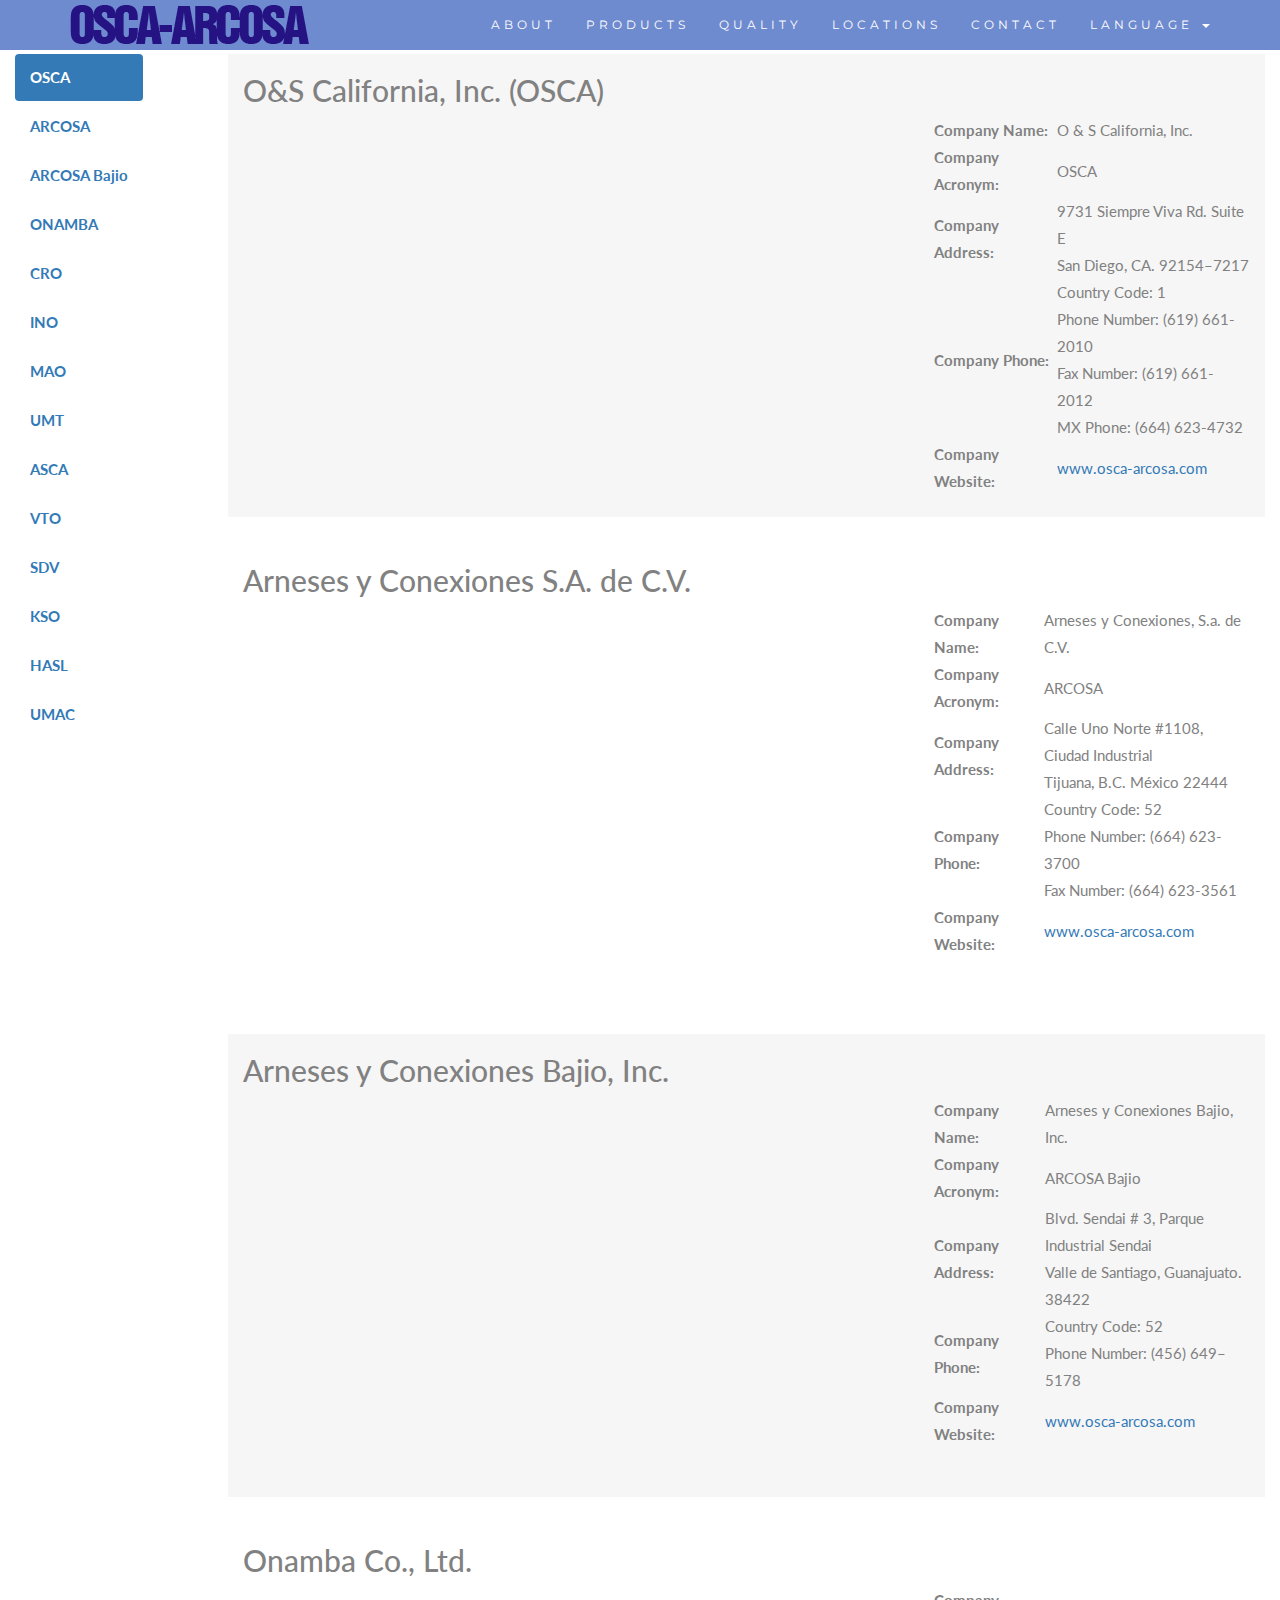
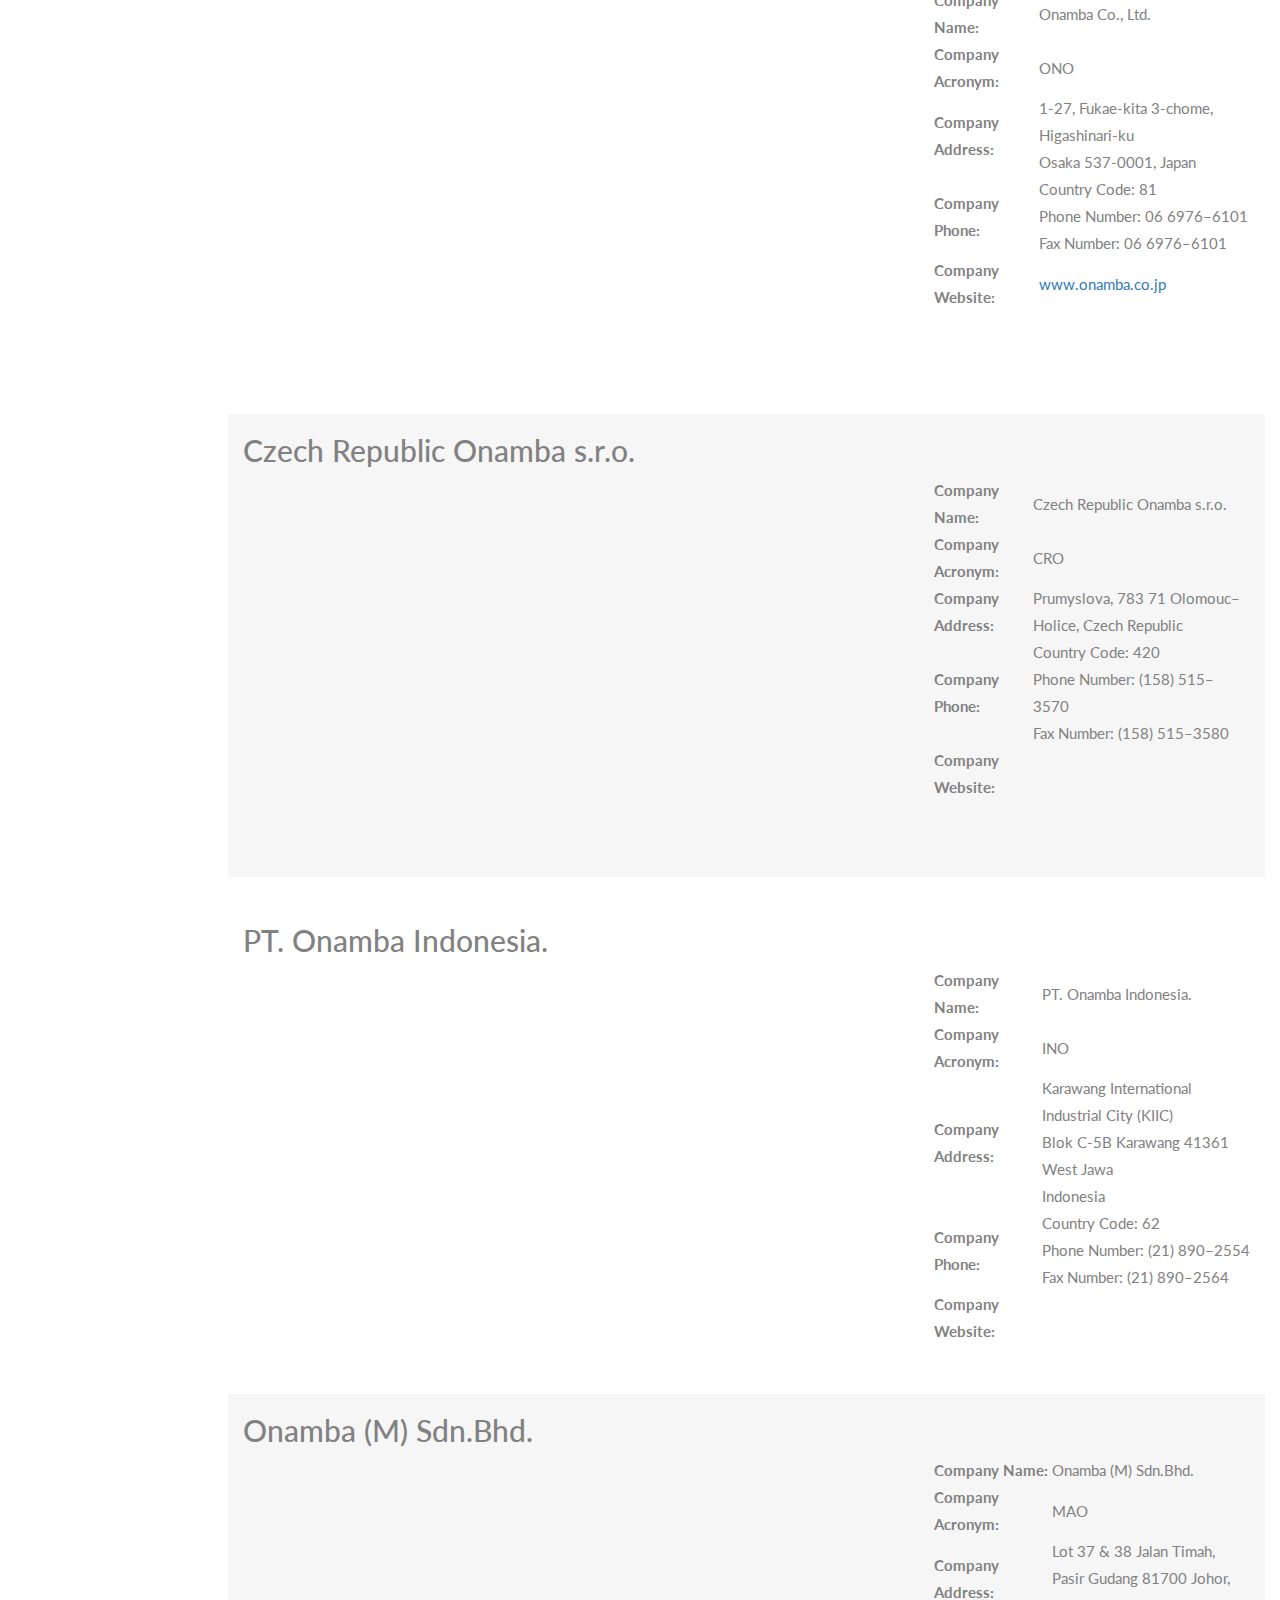
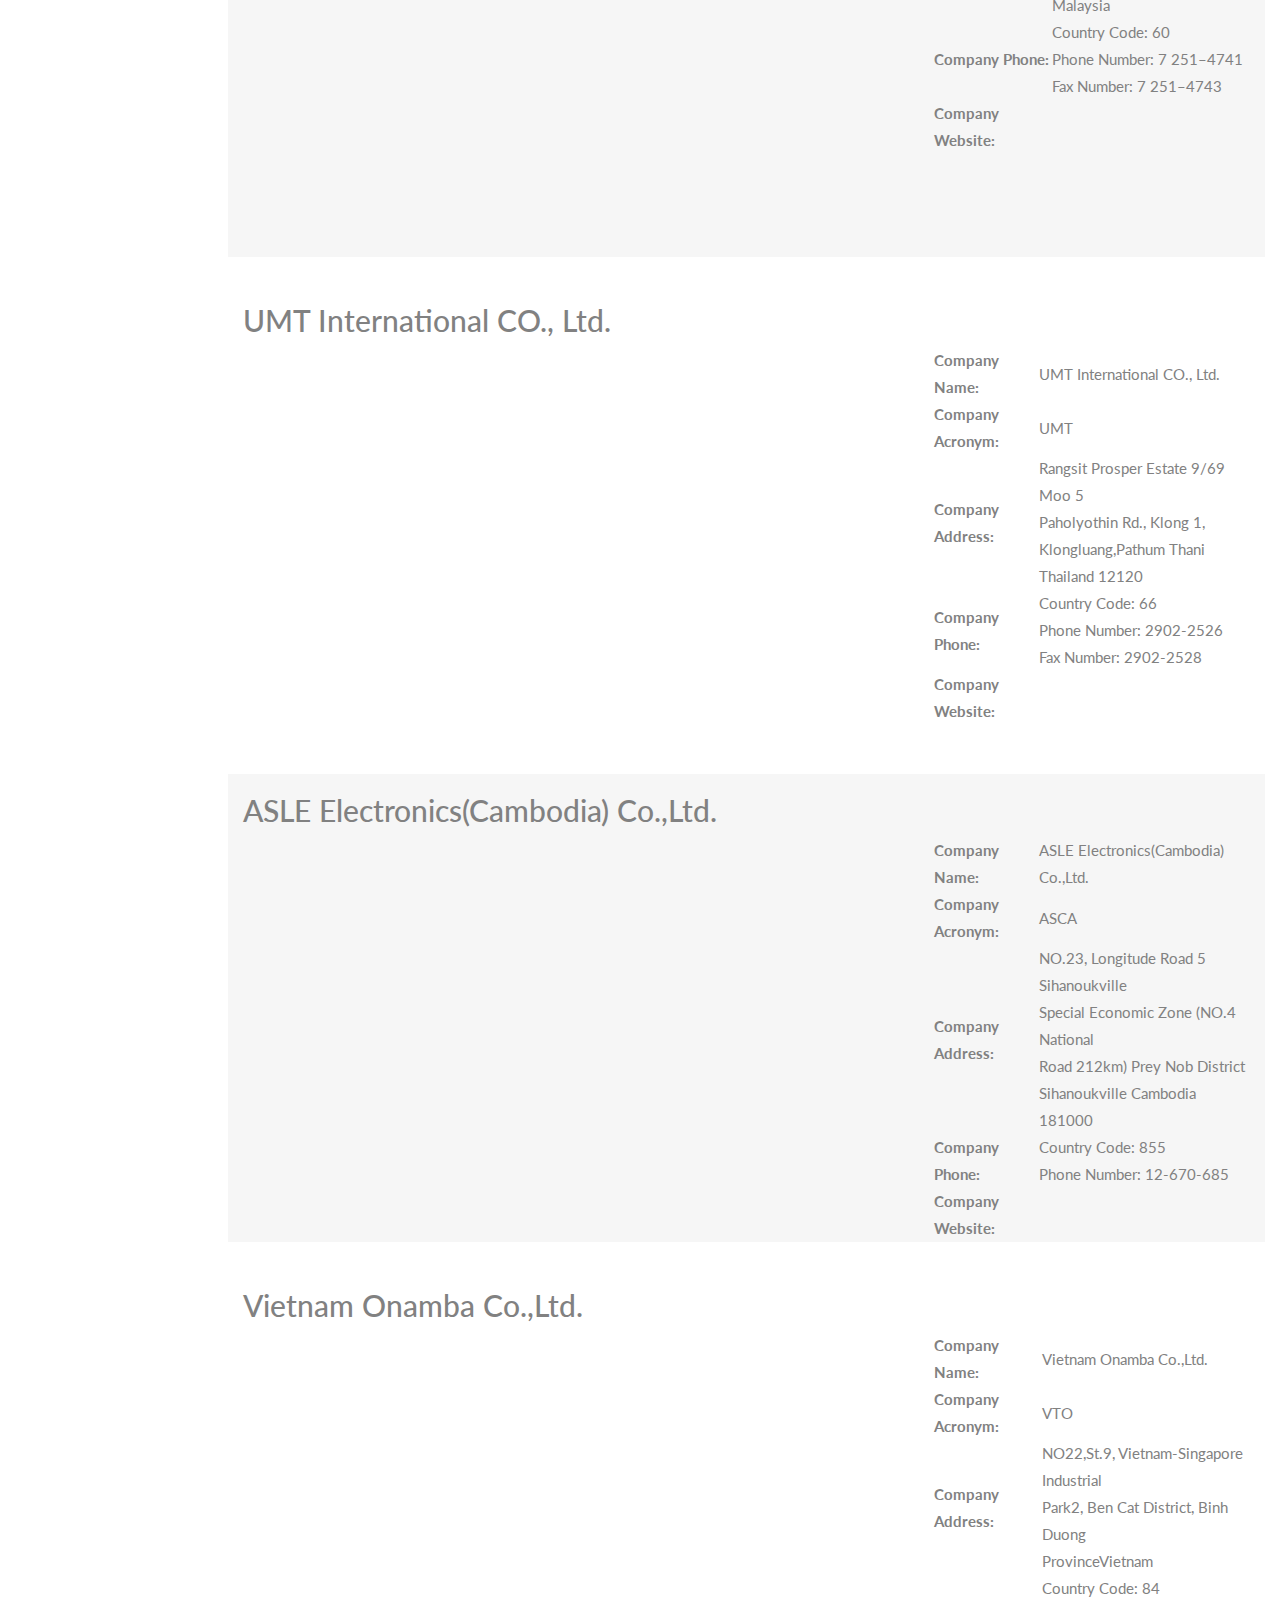
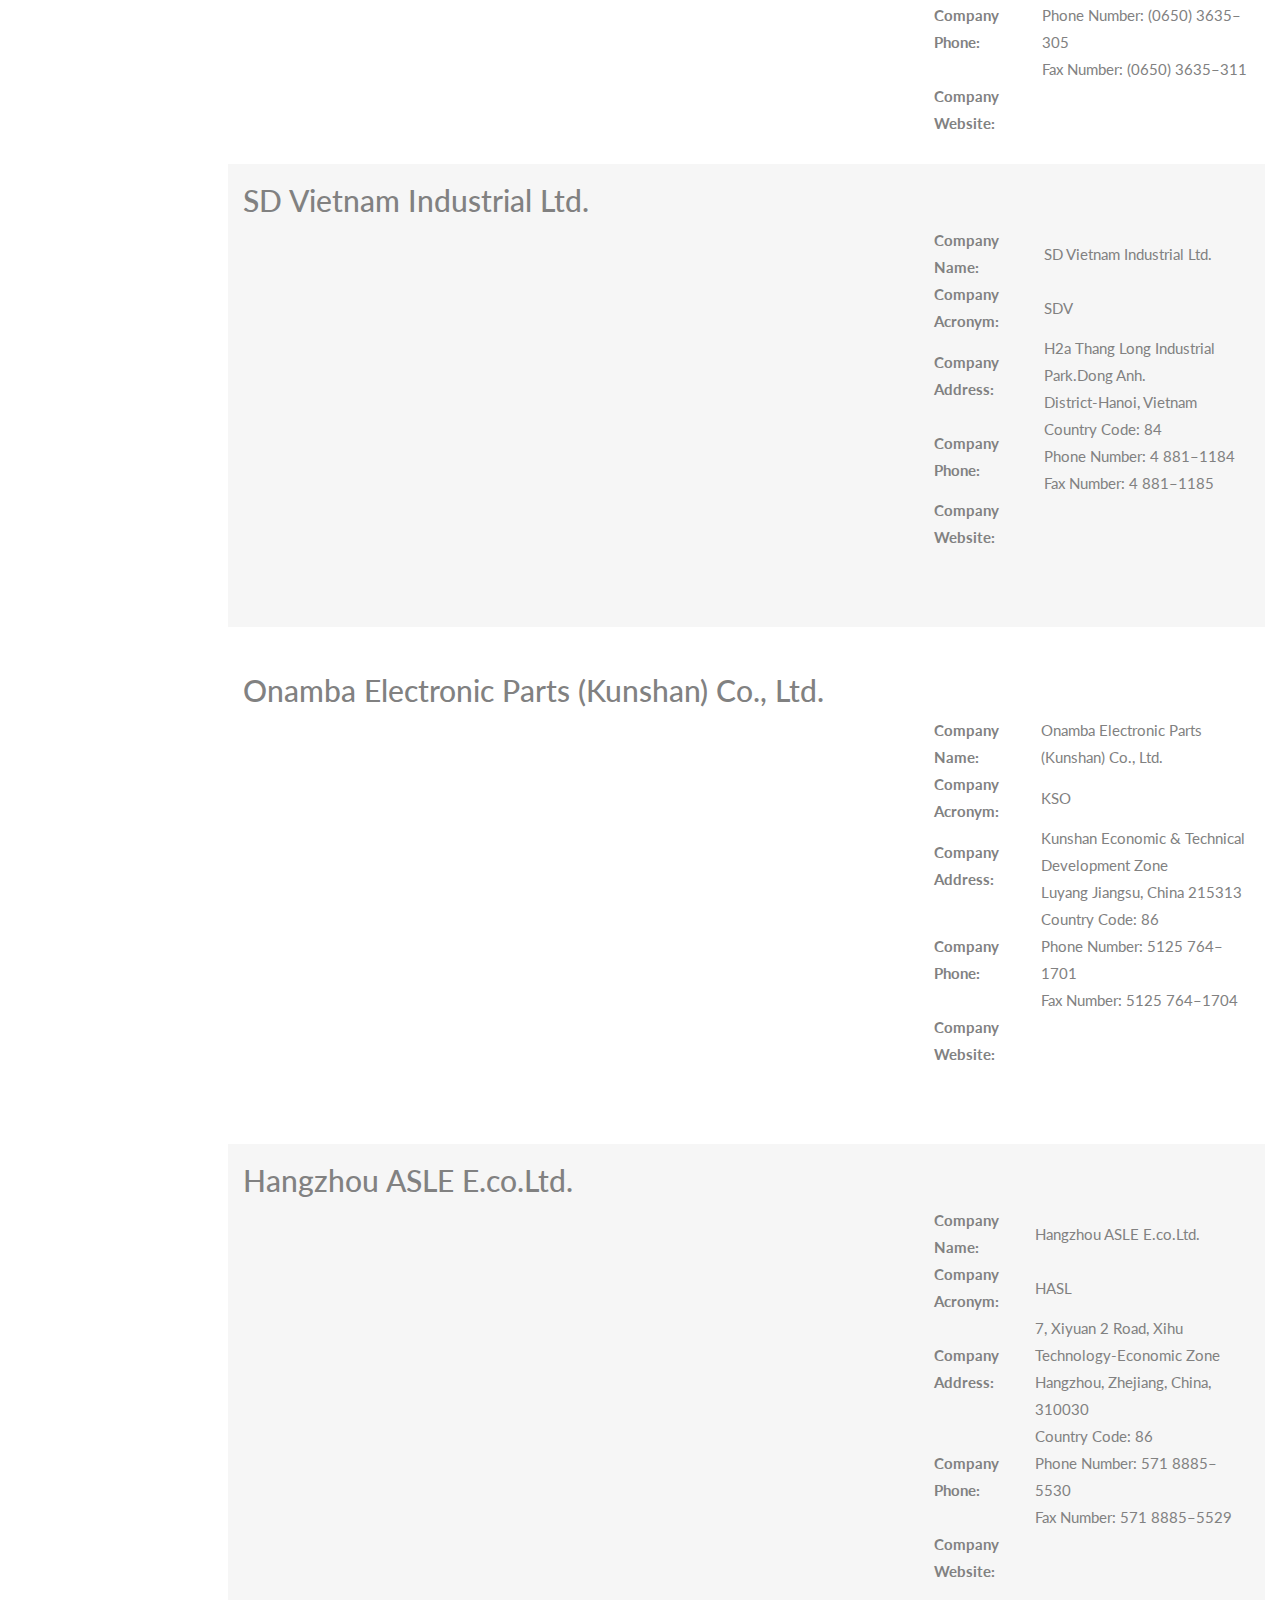
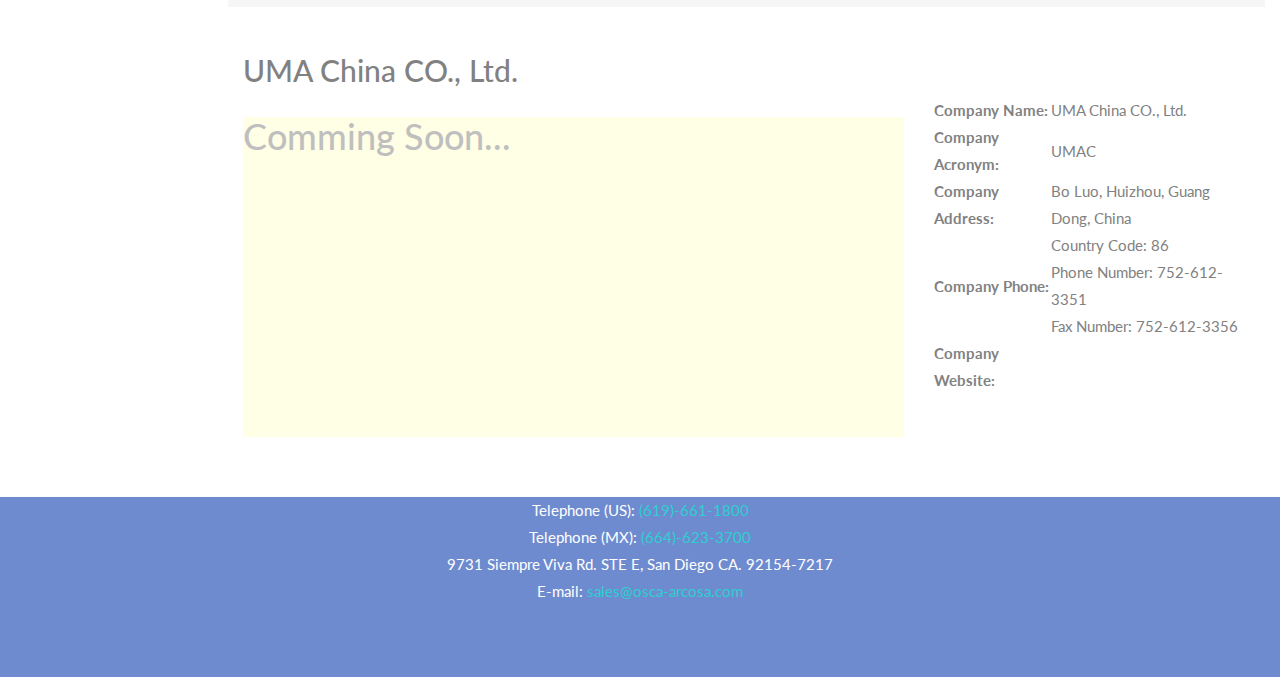
<file: eng/Locations.html>
<!DOCTYPE html>
<html lang="en">
<head>
    <title>OSCA-ARCOSA [Locations]</title>
    <meta charset="utf-8">
    <meta name="viewport" content="width=device-width, initial-scale=1">
    <script src="https://ajax.googleapis.com/ajax/libs/jquery/3.1.0/jquery.min.js"></script>
    <script src="https://maxcdn.bootstrapcdn.com/bootstrap/3.3.7/js/bootstrap.min.js"></script>    
    <script type="text/javascript" async src="https://platform.twitter.com/widgets.js" charset="utf-8"></script>
    <script src="../scripts/behavior.js"></script>
    <link rel="stylesheet" href="https://maxcdn.bootstrapcdn.com/bootstrap/3.3.7/css/bootstrap.min.css">
    <link href="https://fonts.googleapis.com/css?family=Montserrat" rel="stylesheet" type="text/css">
    <link href="https://fonts.googleapis.com/css?family=Lato" rel="stylesheet" type="text/css">
    <link rel="stylesheet" type="text/css" href="../css/main.css">
    <link rel="stylesheet" type="text/css" href="../css/NavBar.css">
    <link rel="stylesheet" type="text/css" href="../css/SideBar.css">
</head>
<!---->
<body id="main" class="scroll-area" data-spy="scroll" data-target=".spytgt" data-offset="300">
   
    <nav class="navbar navbar-default navbar-fixed-top">
        <div class="container">
            <div class="navbar-header">
                <button type="button" class="navbar-toggle" data-toggle="collapse" data-target="#myNavbar">
                    <span class="icon-bar" style="color:#ffffff"></span>
                    <span class="icon-bar" style="color:#ffffff"></span>
                    <span class="icon-bar" style="color:#ffffff"></span>
                </button>
                <a class="navbar-brand" href="../index.html" id="mainLogo"><img src="../pictures/ArcosalogoShrt.png" alt="Arcosa Logo"></a>
            </div>
            <div class="collapse navbar-collapse" id="myNavbar">
                <ul class="nav navbar-nav navbar-right">
                    <li><a class="jq" href="../eng/About.html">ABOUT</a></li>
                    <li><a class="jq" href="../eng/Products.html">PRODUCTS</a></li>
                    <li><a class="jq" href="../eng/Quality.html">QUALITY</a></li>                    
                    <li><a class="jq" href="#main">LOCATIONS</a></li>
                    <li><a class="derp" href="../index.html#contactf">CONTACT</a></li>
                    <li class="dropdown">
                        <a class="dropdown-toggle" data-toggle="dropdown" href="#">
                            LANGUAGE
                            <span class="caret"></span>
                        </a>
                        <ul class="dropdown-menu">
                            <li><a>Español</a></li>
                            <li><a>日本の?</a></li>
                        </ul>
                    </li>
                </ul>
            </div>
        </div>
    </nav>
    <div id="OSCAF"></div>
    <br/><br/>
    <div class="spytgt container-fluid">
        <div class="row">
            <div id="leftCol" class="col-sm-2 hidden-xs hidden-xm">
                <ul class="nav nav-pills nav-stacked" id="sidebar">
                    <li><a href="#OSCA" class="totop">OSCA</a></li>
                    <li><a href="#ARCOSA" class="totop">ARCOSA</a></li>
                    <li><a href="#ARCOSAB" class="totop">ARCOSA Bajio</a></li>
                    <li><a href="#ONOL" class="totop">ONAMBA</a></li>
                    <li><a href="#CRO" class="totop">CRO</a></li>
                    <li><a href="#INO" class="totop">INO</a></li>
                    <li><a href="#MAO" class="totop">MAO</a></li>
                    <li><a href="#UMT" class="totop">UMT</a></li>
                    <li><a href="#ASCA" class="totop">ASCA</a></li>
                    <li><a href="#VTO" class="totop">VTO</a></li>
                    <li><a href="#SDV" class="totop">SDV</a></li>
                    <li><a href="#KSO" class="totop">KSO</a></li>
                    <li><a href="#HASL" class="totop">HASL</a></li>
                    <li><a href="#UMAC" class="totop">UMAC</a></li>
                </ul>
            </div>
            <div id="mainCol" class="col-sm-10">
                <div id="OSCA" class="bg-grey">
                    <div class="row container-fluid">
                        <div class="col-sm-12">
                            <h2>O&S California, Inc. (OSCA)</h2>
                        </div>
                    </div>
                    <div class="row container-fluid">
                        <div id="map1" style="height:400px;" class="col-sm-5 col-md-7 col-lg-8 hidden-xs hidden-xm">
                            <iframe src="https://www.google.com/maps/embed?pb=!1m18!1m12!1m3!1d3362.851772835467!2d-116.93771614858961!3d32.556801002393925!2m3!1f0!2f0!3f0!3m2!1i1024!2i768!4f13.1!3m3!1m2!1s0x80d9470034320cb9%3A0x177a9f98a6067985!2sO+%26+S+California+Inc!5e0!3m2!1ses-419!2smx!4v1476975375377" width="100%" height="400" frameborder="0" style="border:0" allowfullscreen></iframe>
                        </div>
                        <div class="prof col-sm-7 col-md-5 col-lg-4">
                            <table style="width:100%;">
                                <tr>
                                    <th>Company Name:</th>
                                    <td>O & S California, Inc.</td>
                                </tr>
                                <tr>
                                    <th>Company Acronym:</th>
                                    <td>OSCA</td>
                                </tr>
                                <tr>
                                    <th rowspan="2">Company Address:</th>
                                    <td>9731 Siempre Viva Rd. Suite E</td>
                                </tr>
                                <tr>
                                    <td>San Diego, CA. 92154–7217</td>
                                </tr>
                                <tr>
                                    <th rowspan="4">Company Phone:</th>
                                    <td>Country Code: 1</td>
                                </tr>
                                <tr>
                                    <td>Phone Number: (619) 661-2010</td>
                                </tr>
                                <tr>
                                    <td>Fax Number: (619) 661-2012</td>
                                </tr>
                                <tr>
                                    <td>MX Phone: (664) 623-4732</td>
                                </tr>
                                <tr>
                                    <th>Company Website:</th>
                                    <td><a href="http://www.osca-arcosa.com">www.osca-arcosa.com</a></td>
                                </tr>
                            </table>
                        </div>
                    </div>
                    <div class="row container-fluid">
                        <div id="altmap1" class="container-fluid col-sm-12 visible-xs visible-sm">
                            <br><a href="https://www.google.com.mx/maps/place/O+%26+S+California+Inc/@32.5567965,-116.9377108,17z/data=!3m1!4b1!4m5!3m4!1s0x80d9470034320cb9:0x177a9f98a6067985!8m2!3d32.5567965!4d-116.9355221" class="btn btn-primary btn-lg btn-block">Go to Map</a>
                        </div>
                    </div>
                </div>
                <div id="ARCOSAF"></div>
                <br/>
                <div id="ARCOSA">
                    <div class="row container-fluid">
                        <div class="col-sm-12">
                            <h2>Arneses y Conexiones S.A. de C.V.</h2>
                        </div>
                    </div>
                    <div class="row container-fluid">
                        <div id="map2" style="height:400px;" class="col-sm-5 col-md-7 col-lg-8 hidden-xs hidden-xm">
                            <iframe src="https://www.google.com/maps/embed?pb=!1m18!1m12!1m3!1d3363.5020287659717!2d-116.91422837451198!3d32.539444377508026!2m3!1f0!2f0!3f0!3m2!1i1024!2i768!4f13.1!3m3!1m2!1s0x0%3A0x55d163dc240c6e1a!2sArcosa+Maquiladora+Conm!5e0!3m2!1ses-419!2smx!4v1476923714130" width="100%" height="400" frameborder="0" style="border:0" allowfullscreen></iframe>
                        </div>
                        <div class="prof col-sm-7 col-md-5 col-lg-4">
                            <table style="width:100%">
                                <tr>
                                    <th>Company Name:</th>
                                    <td>Arneses y Conexiones, S.a. de C.V.</td>
                                </tr>
                                <tr>
                                    <th>Company Acronym:</th>
                                    <td>ARCOSA</td>
                                </tr>
                                <tr>
                                    <th rowspan="2">Company Address:</th>
                                    <td>Calle Uno Norte #1108, Ciudad Industrial</td>
                                </tr>
                                <tr>
                                    <td>Tijuana, B.C. México 22444</td>
                                </tr>
                                <tr>
                                    <th rowspan="3">Company Phone:</th>
                                    <td>Country Code: 52</td>
                                </tr>
                                <tr>
                                    <td>Phone Number: (664) 623-3700</td>
                                </tr>
                                <tr>
                                    <td>Fax Number: (664) 623-3561</td>
                                </tr>
                                <tr>
                                    <th>Company Website:</th>
                                    <td><a href="http://www.osca-arcosa.com">www.osca-arcosa.com</a></td>
                                </tr>
                            </table>
                        </div>
                        <div class="row container-fluid">
                            <div id="altmap2" class="container-fluid col-sm-12 visible-xs visible-sm">
                                <br><a href="https://www.google.com.mx/maps/place/Arcosa+Maquiladora+Conm/@32.5392314,-116.9120485,18z/data=!4m13!1m7!3m6!1s0x80d947406e652ba5:0x55d163dc240c6e1a!2sArcosa+Maquiladora+Conm!3b1!8m2!3d32.539894!4d-116.912207!3m4!1s0x80d947406e652ba5:0x55d163dc240c6e1a!8m2!3d32.539894!4d-116.912207" class="btn btn-primary btn-lg btn-block">Go to Map</a>
                            </div>
                        </div>
                    </div>
                </div>
                <div id="ARCOSABF"></div>
               <br/>
                <div id="ARCOSAB" class="bg-grey">
                    <div class="row container-fluid">
                        <div class="col-sm-12">
                            <h2>Arneses y Conexiones Bajio, Inc.</h2>
                        </div>
                    </div>
                    <div class="row container-fluid">
                        <div id="map3" style="height:400px;" class="col-sm-5 col-md-7 col-lg-8 hidden-xs hidden-xm">
                            <iframe src="https://www.google.com/maps/embed?pb=!1m18!1m12!1m3!1d3738.672638920782!2d-101.20762028507721!3d20.437548386321584!2m3!1f0!2f0!3f0!3m2!1i1024!2i768!4f13.1!3m3!1m2!1s0x0%3A0xf58f42a3aaae9f9c!2sARCOSA+Bajio!5e0!3m2!1sen!2s!4v1477077170986" width="100%" height="400" frameborder="0" style="border:0" allowfullscreen></iframe>
                        </div>
                        <div class="prof col-sm-7 col-md-5 col-lg-4">
                            <table style="width:100%">
                                <tr>
                                    <th>Company Name:</th>
                                    <td>Arneses y Conexiones Bajio, Inc.</td>
                                </tr>
                                <tr>
                                    <th>Company Acronym:</th>
                                    <td>ARCOSA Bajio</td>
                                </tr>
                                <tr>
                                    <th rowspan="2">Company Address:</th>
                                    <td>Blvd. Sendai # 3, Parque Industrial Sendai</td>
                                </tr>
                                <tr>
                                    <td>Valle de Santiago, Guanajuato. 38422 </td>
                                </tr>
                                <tr>
                                    <th rowspan="2">Company Phone:</th>
                                    <td>Country Code: 52</td>
                                </tr>
                                <tr>
                                    <td>Phone Number: (456) 649–5178</td>
                                </tr>
                                <tr>
                                    <th>Company Website:</th>
                                    <td><a href="http://www.osca-arcosa.com">www.osca-arcosa.com</a></td>
                                </tr>
                            </table>
                        </div>
                    </div>
                    <div class="row container-fluid">
                        <div id="altmap3" class="container-fluid col-sm-12 visible-xs visible-sm">
                            <br><a href="https://www.google.com/maps/place/ARCOSA+Bajio/@20.4375484,-101.2076203,17z/data=!4m12!1m6!3m5!1s0x0:0xf58f42a3aaae9f9c!2sARCOSA+Bajio!8m2!3d20.4375484!4d-101.2054316!3m4!1s0x0:0xf58f42a3aaae9f9c!8m2!3d20.4375484!4d-101.2054316?hl=en-MX" class="btn btn-primary btn-lg btn-block">Go to Map</a>
                        </div>
                    </div>
                </div>
                <br/>
                <div id="ONOL">
                    <div class="row container-fluid">
                        <div class="col-sm-12">
                            <h2>Onamba Co., Ltd.</h2>
                        </div>
                    </div>
                    <div class="row container-fluid">
                        <div id="map4" style="height:400px;" class="col-sm-5 col-md-7 col-lg-8 hidden-xs hidden-xm">
                            <iframe src="https://www.google.com/maps/embed?pb=!1m18!1m12!1m3!1d344.8787016598256!2d135.56069863138353!3d34.67849452954974!2m3!1f0!2f0!3f0!3m2!1i1024!2i768!4f13.1!3m3!1m2!1s0x6000e080fe8b6ab1%3A0x2b01f83f0f5abfe0!2s3+Chome-1-27+Fukaekita%2C+Higashinari-ku%2C+%C5%8Csaka-shi%2C+%C5%8Csaka-fu+537-0001!5e0!3m2!1ses-419!2sjp!4v1477011400524" width="100%" height="400" frameborder="0" style="border:0" allowfullscreen></iframe>
                        </div>
                        <div class="prof col-sm-7 col-md-5 col-lg-4">
                            <table style="width:100%">
                                <tr>
                                    <th>Company Name:</th>
                                    <td>Onamba Co., Ltd.</td>
                                </tr>
                                <tr>
                                    <th>Company Acronym:</th>
                                    <td>ONO</td>
                                </tr>
                                <tr>
                                    <th rowspan="2">Company Address:</th>
                                    <td>1-27, Fukae-kita 3-chome, Higashinari-ku</td>
                                </tr>
                                <tr>
                                    <td>Osaka 537-0001, Japan </td>
                                </tr>
                                <tr>
                                    <th rowspan="3">Company Phone:</th>
                                    <td>Country Code: 81</td>
                                </tr>
                                <tr>
                                    <td>Phone Number: 06 6976–6101</td>
                                </tr>
                                <tr>
                                    <td>Fax Number: 06 6976–6101</td>
                                </tr>
                                <tr>
                                    <th>Company Website:</th>
                                    <td><a href="http://www.onamba.co.jp">www.onamba.co.jp</a></td>
                                </tr>
                            </table>
                        </div>
                    </div>
                    <div class="row container-fluid">
                        <div id="altmap4" class="container-fluid col-sm-12 visible-xs visible-sm">
                            <a href="https://www.google.com.mx/maps/place/%E3%82%AA%E3%83%BC%E3%83%8A%E3%83%B3%E3%83%90%EF%BC%88%E6%A0%AA%EF%BC%89/@34.6780052,135.5610297,20z/data=!4m5!3m4!1s0x0:0x70e17363220bab2b!8m2!3d34.678364!4d135.5607373" class="btn btn-primary btn-lg btn-block">
                            Go to Map</a>
                        </div>
                    </div>
                </div>
                <br/>
                <div id="CRO" class="bg-grey">
                    <div class="row container-fluid">
                        <div class="col-sm-12">
                            <h2>Czech Republic Onamba s.r.o.</h2>
                        </div>
                    </div>
                    <div class="row container-fluid">
                        <div id="map5" style="height:400px;" class="col-sm-5 col-md-7 col-lg-8 hidden-xs hidden-xm">
                            <iframe src="https://www.google.com/maps/embed?pb=!1m18!1m12!1m3!1d3967.0772141024663!2d17.285001633655!3d49.574499858402575!2m3!1f0!2f0!3f0!3m2!1i1024!2i768!4f13.1!3m3!1m2!1s0x47124dd0c7820d7b%3A0x6d4c34636ae63f85!2sCzech+Republic+Onamba+s.r.o.!5e0!3m2!1sen!2smx!4v1476982484816" width="100%" height="400" frameborder="0" style="border:0" allowfullscreen></iframe>
                        </div>
                        <div class="prof col-sm-7 col-md-5 col-lg-4">
                            <table style="width:100%">
                                <tr>
                                    <th>Company Name:</th>
                                    <td>Czech Republic Onamba s.r.o.</td>
                                </tr>
                                <tr>
                                    <th>Company Acronym:</th>
                                    <td>CRO</td>
                                </tr>
                                <tr>
                                    <th>Company Address:</th>
                                    <td>Prumyslova, 783 71 Olomouc–Holice, Czech Republic</td>
                                </tr>
                                <tr>
                                    <th rowspan="3">Company Phone:</th>
                                    <td>Country Code: 420</td>
                                </tr>
                                <tr>
                                    <td>Phone Number: (158) 515–3570</td>
                                </tr>
                                <tr>
                                    <td>Fax Number: (158) 515–3580</td>
                                </tr>
                                <tr>
                                    <th>Company Website:</th>
                                </tr>
                            </table>
                        </div>
                    </div>
                    <div class="row container-fluid">
                        <div id="altmap5" class="container-fluid col-sm-12 visible-xs visible-sm">
                            <br><a href="https://www.google.com.mx/maps/place/Czech+Republic+Onamba+s.r.o./@49.576859,17.2796583,17z/data=!3m1!4b1!4m5!3m4!1s0x47124dd0c7820d7b:0x6d4c34636ae63f85!8m2!3d49.576859!4d17.281847" class="btn btn-primary btn-lg btn-block">Go to Map</a>
                        </div>
                    </div>
                </div>
                <br/>
                <div id="INO">
                    <div class="row container-fluid">
                        <div class="col-sm-12">
                            <h2>PT. Onamba Indonesia.</h2>
                        </div>
                    </div>
                    <div class="row container-fluid">
                        <div id="map6" style="height:400px;" class="col-sm-5 col-md-7 col-lg-8 hidden-xs hidden-xm">
                            <iframe src="https://www.google.com/maps/embed?pb=!1m18!1m12!1m3!1d3965.259138279286!2d107.27791371532786!3d-6.36049689539733!2m3!1f0!2f0!3f0!3m2!1i1024!2i768!4f13.1!3m3!1m2!1s0x2e6976112157682b%3A0x8c841a013e08055f!2sPT.+Onamba+Indonesia!5e0!3m2!1ses-419!2smx!4v1476997933008" width="100%" height="400" frameborder="0" style="border:0" allowfullscreen></iframe>
                        </div>
                        <div class="prof col-sm-7 col-md-5 col-lg-4">
                            <table style="width:100%">
                                <tr>
                                    <th>Company Name:</th>
                                    <td>PT. Onamba Indonesia.</td>
                                </tr>
                                <tr>
                                    <th>Company Acronym:</th>
                                    <td>INO</td>
                                </tr>
                                <tr>
                                    <th rowspan="3">Company Address:</th>
                                    <td>Karawang International Industrial City (KIIC)</td>
                                </tr>
                                <tr>
                                    <td>Blok C-5B Karawang 41361 West Jawa</td>
                                </tr>
                                <tr>
                                    <td>Indonesia</td>
                                </tr>
                                <tr>
                                    <th rowspan="3">Company Phone:</th>
                                    <td>Country Code: 62</td>
                                </tr>
                                <tr>
                                    <td>Phone Number: (21) 890–2554</td>
                                </tr>
                                <tr>
                                    <td>Fax Number: (21) 890–2564</td>
                                </tr>
                                <tr>
                                    <th>Company Website:</th>
                                </tr>
                            </table>
                        </div>
                    </div>
                    <div class="row container-fluid">
                        <div id="altmap6" class="container-fluid col-sm-12 visible-xs visible-sm">
                            <br><a href="https://www.google.com.mx/maps/place/PT.+Onamba+Indonesia/@-6.3604969,107.2779137,17z/data=!3m1!4b1!4m5!3m4!1s0x2e6976112157682b:0x8c841a013e08055f!8m2!3d-6.3604969!4d107.2801024" class="btn btn-primary btn-lg btn-block">Go to Map</a>
                        </div>
                    </div>
                </div>
                <br/>
                <div id="MAO" class="bg-grey">
                    <div class="row container-fluid">
                        <div class="col-sm-12">
                            <h2>Onamba (M) Sdn.Bhd.</h2>
                        </div>
                    </div>
                    <div class="row container-fluid">
                        <div id="map7" style="height:400px;" class="col-sm-5 col-md-7 col-lg-8 hidden-xs hidden-xm">
                            <iframe src="https://www.google.com/maps/embed?pb=!1m18!1m12!1m3!1d3988.509085785465!2d103.90081131531538!3d1.4678499989295144!2m3!1f0!2f0!3f0!3m2!1i1024!2i768!4f13.1!3m3!1m2!1s0x31da15631b22b565%3A0x5529ffcdc3ca0966!2sOnamba+(M)+Sdn+Bhd!5e0!3m2!1ses-419!2smx!4v1476998974959" width="100%" height="400" frameborder="0" style="border:0" allowfullscreen></iframe>
                        </div>
                        <div class="prof col-sm-7 col-md-5 col-lg-4">
                            <table style="width:100%">
                                <tr>
                                    <th>Company Name:</th>
                                    <td>Onamba (M) Sdn.Bhd.</td>
                                </tr>
                                <tr>
                                    <th>Company Acronym:</th>
                                    <td>MAO</td>
                                </tr>
                                <tr>
                                    <th rowspan="2">Company Address:</th>
                                    <td>Lot 37 & 38 Jalan Timah, </td>
                                </tr>
                                <tr>
                                    <td>Pasir Gudang 81700 Johor, Malaysia</td>
                                </tr>
                                <tr>
                                    <th rowspan="3">Company Phone:</th>
                                    <td>Country Code: 60</td>
                                </tr>
                                <tr>
                                    <td>Phone Number: 7 251–4741</td>
                                </tr>
                                <tr>
                                    <td>Fax Number: 7 251–4743</td>
                                </tr>
                                <tr>
                                    <th>Company Website:</th>
                                </tr>
                            </table>
                        </div>
                    </div>
                    <div class="row container-fluid">
                        <div id="altmap7" class="container-fluid col-sm-12 visible-xs visible-sm">
                            <br><a href="https://www.google.com.mx/maps/place/Onamba+(M)+Sdn+Bhd/@1.46785,103.9008113,17z/data=!3m1!4b1!4m5!3m4!1s0x31da15631b22b565:0x5529ffcdc3ca0966!8m2!3d1.46785!4d103.903" class="btn btn-primary btn-lg btn-block">Go to Map</a>
                        </div>
                    </div>
                </div>
                <br/>
                <div id="UMT">
                    <div class="row container-fluid">
                        <div class="col-sm-12">
                            <h2>UMT International CO., Ltd.</h2>
                        </div>
                    </div>
                    <div class="row container-fluid">
                        <div id="map8" style="height:400px;" class="col-sm-5 col-md-7 col-lg-8 hidden-xs hidden-xm">
                            <iframe src="https://www.google.com/maps/embed?pb=!1m18!1m12!1m3!1d3870.686064251169!2d100.60846681537832!3d14.036613890163654!2m3!1f0!2f0!3f0!3m2!1i1024!2i768!4f13.1!3m3!1m2!1s0x30e2801a50317385%3A0xd3625996b39c14b6!2sUmt+International+Co.%2CLTD.!5e0!3m2!1ses-419!2smx!4v1476999232827" width="100%" height="400" frameborder="0" style="border:0" allowfullscreen></iframe>
                        </div>
                        <div class="prof col-sm-7 col-md-5 col-lg-4">
                            <table style="width:100%">
                                <tr>
                                    <th>Company Name:</th>
                                    <td>UMT International CO., Ltd.</td>
                                </tr>
                                <tr>
                                    <th>Company Acronym:</th>
                                    <td>UMT</td>
                                </tr>
                                <tr>
                                    <th rowspan="3">Company Address:</th>
                                    <td>Rangsit Prosper Estate 9/69 Moo 5 </td>
                                </tr>
                                <tr>
                                    <td>Paholyothin Rd., Klong 1, </td>
                                </tr>
                                <tr>
                                    <td>Klongluang,Pathum Thani Thailand 12120</td>
                                </tr>
                                <tr>
                                    <th rowspan="3">Company Phone:</th>
                                    <td>Country Code: 66</td>
                                </tr>
                                <tr>
                                    <td>Phone Number: 2902-2526</td>
                                </tr>
                                <tr>
                                    <td>Fax Number: 2902-2528</td>
                                </tr>
                                <tr>
                                    <th>Company Website:</th>
                                </tr>
                            </table>
                        </div>
                    </div>
                    <div class="row container-fluid">
                        <div id="altmap8" class="container-fluid col-sm-12 visible-xs visible-sm">
                            <br><a href="https://www.google.com.mx/maps/place/Umt+International+Co.,LTD./@14.0366139,100.6084668,17z/data=!3m1!4b1!4m5!3m4!1s0x30e2801a50317385:0xd3625996b39c14b6!8m2!3d14.0366139!4d100.6106555" class="btn btn-primary btn-lg btn-block">Go to Map</a>
                        </div>
                    </div>
                </div>
                <br/>
                <div id="ASCA" class="bg-grey">
                    <div class="row container-fluid">
                        <div class="col-sm-12">
                            <h2>ASLE Electronics(Cambodia) Co.,Ltd.</h2>
                        </div>
                    </div>
                    <div class="row container-fluid">
                        <div id="map9" style="height:400px;" class="col-sm-5 col-md-7 col-lg-8 hidden-xs hidden-xm">
                            <iframe src="https://www.google.com/maps/embed?pb=!1m18!1m12!1m3!1d3921.5968655290458!2d103.6160302153511!3d10.610658492434107!2m3!1f0!2f0!3f0!3m2!1i1024!2i768!4f13.1!3m3!1m2!1s0x31080beb7e3f8e4f%3A0x5249374c791b728e!2sASCA!5e0!3m2!1ses-419!2smx!4v1476999334522" width="100%" height="400" frameborder="0" style="border:0" allowfullscreen></iframe>
                        </div>
                        <div class="prof col-sm-7 col-md-5 col-lg-4">
                            <table style="width:100%">
                                <tr>
                                    <th>Company Name:</th>
                                    <td>ASLE Electronics(Cambodia) Co.,Ltd.</td>
                                </tr>
                                <tr>
                                    <th>Company Acronym:</th>
                                    <td>ASCA</td>
                                </tr>
                                <tr>
                                    <th rowspan="4">Company Address:</th>
                                    <td>NO.23, Longitude Road 5 Sihanoukville </td>
                                </tr>
                                <tr>
                                    <td>Special Economic Zone (NO.4 National </td>
                                </tr>
                                <tr>
                                    <td>Road 212km) Prey Nob District </td>
                                </tr>
                                <tr>
                                    <td>Sihanoukville Cambodia 181000</td>
                                </tr>
                                <tr>
                                    <th rowspan="2">Company Phone:</th>
                                    <td>Country Code: 855</td>
                                </tr>
                                <tr>
                                    <td>Phone Number: 12-670-685</td>
                                </tr>
                                <tr>
                                    <th>Company Website:</th>
                                </tr>
                            </table>
                        </div>
                    </div>
                    <div class="row container-fluid">
                        <div id="altmap9" class="container-fluid col-sm-12 visible-xs visible-sm">
                            <br><a href="https://www.google.com.mx/maps/place/ASCA/@10.6106585,103.6160302,17z/data=!3m1!4b1!4m5!3m4!1s0x31080beb7e3f8e4f:0x5249374c791b728e!8m2!3d10.6106585!4d103.6182189" class="btn btn-primary btn-lg btn-block">Go to Map</a>
                        </div>
                    </div>
                </div>
                <br/>
                <div id="VTO">
                    <div class="row container-fluid">
                        <div class="col-sm-12">
                            <h2>Vietnam Onamba Co.,Ltd.</h2>
                        </div>
                    </div>
                    <div class="row container-fluid">
                        <div id="map10" style="height:400px;" class="col-sm-5 col-md-7 col-lg-8 hidden-xs hidden-xm">
                            <iframe src="https://www.google.com/maps/embed?pb=!1m18!1m12!1m3!1d3915.264402095346!2d106.68404761535442!3d11.093661392106696!2m3!1f0!2f0!3f0!3m2!1i1024!2i768!4f13.1!3m3!1m2!1s0x3174cfa846ae974d%3A0x4e01d6f7e6b7cbf7!2sC%C3%B4ng+Ty+Tnhh+Vi%E1%BB%87t+Nam+Onamba!5e0!3m2!1ses-419!2smx!4v1476999422134" width="100%" height="400" frameborder="0" style="border:0" allowfullscreen></iframe>
                        </div>
                        <div class="prof col-sm-7 col-md-5 col-lg-4">
                            <table style="width:100%">
                                <tr>
                                    <th>Company Name:</th>
                                    <td>Vietnam Onamba Co.,Ltd.</td>
                                </tr>
                                <tr>
                                    <th>Company Acronym:</th>
                                    <td>VTO</td>
                                </tr>
                                <tr>
                                    <th rowspan="3">Company Address:</th>
                                    <td>NO22,St.9, Vietnam-Singapore Industrial</td>
                                </tr>
                                <tr>
                                    <td>Park2, Ben Cat District, Binh Duong</td>
                                </tr>
                                <tr>
                                    <td>ProvinceVietnam</td>
                                </tr>
                                <tr>
                                    <th rowspan="3">Company Phone:</th>
                                    <td>Country Code: 84</td>
                                </tr>
                                <tr>
                                    <td>Phone Number: (0650) 3635–305</td>
                                </tr>
                                <tr>
                                    <td>Fax Number: (0650) 3635–311</td>
                                </tr>
                                <tr>
                                    <th>Company Website:</th>
                                </tr>
                            </table>
                        </div>
                    </div>
                    <div class="row container-fluid">
                        <div id="altmap10" class="container-fluid col-sm-12 visible-xs visible-sm">
                            <br><a href="https://www.google.com.mx/maps/place/C%C3%B4ng+Ty+Tnhh+Vi%E1%BB%87t+Nam+Onamba/@11.0936614,106.6840476,17z/data=!3m1!4b1!4m5!3m4!1s0x3174cfa846ae974d:0x4e01d6f7e6b7cbf7!8m2!3d11.0936614!4d106.6862363" class="btn btn-primary btn-lg btn-block">Go to Map</a>
                        </div>
                    </div>
                </div>
                <br/>
                <!--PENDING-->
                <div id="SDV" class="bg-grey">
                    <div class="row container-fluid">
                        <div class="col-sm-12">
                            <h2>SD Vietnam Industrial Ltd.</h2>
                        </div>
                    </div>
                    <div class="row container-fluid">
                        <div id="map11" style="height:400px;" class="col-sm-5 col-md-7 col-lg-8 hidden-xs hidden-xm">
                            <iframe src="https://www.google.com/maps/embed?pb=!1m18!1m12!1m3!1d3721.7989573602895!2d105.77791611493414!3d21.120579885948686!2m3!1f0!2f0!3f0!3m2!1i1024!2i768!4f13.1!3m3!1m2!1s0x0%3A0x57638ff5b424873f!2sSD+Vietnam+Industries!5e0!3m2!1sen!2s!4v1477077448687" width="100%" height="400" frameborder="0" style="border:0" allowfullscreen></iframe>
                        </div>
                        <div class="prof col-sm-7 col-md-5 col-lg-4">
                            <table style="width:100%">
                                <tr>
                                    <th>Company Name:</th>
                                    <td>SD Vietnam Industrial Ltd.</td>
                                </tr>
                                <tr>
                                    <th>Company Acronym:</th>
                                    <td>SDV</td>
                                </tr>
                                <tr>
                                    <th rowspan="2">Company Address:</th>
                                    <td>H2a Thang Long Industrial Park.Dong Anh.</td>
                                </tr>
                                <tr>
                                    <td>District-Hanoi, Vietnam</td>
                                </tr>
                                <tr>
                                    <th rowspan="3">Company Phone:</th>
                                    <td>Country Code: 84</td>
                                </tr>
                                <tr>
                                    <td>Phone Number: 4 881–1184</td>
                                </tr>
                                <tr>
                                    <td>Fax Number: 4 881–1185</td>
                                </tr>
                                <tr>
                                    <th>Company Website:</th>
                                </tr>
                            </table>
                        </div>
                    </div>
                    <div class="row container-fluid">
                        <div id="altmap11" class="container-fluid col-sm-12 visible-xs visible-sm">
                            <br><a href="https://www.google.com/maps/place/SD+Vietnam+Industries/@21.1205799,105.7779161,17z/data=!3m1!4b1!4m5!3m4!1s0x0:0x57638ff5b424873f!8m2!3d21.1205799!4d105.7801048?hl=en-MX" class="btn btn-primary btn-lg btn-block">Comming Soon...</a>
                        </div>
                    </div>
                </div>
                <br/>
                <div id="KSO">
                    <div class="row container-fluid">
                        <div class="col-sm-12">
                            <h2>Onamba Electronic Parts (Kunshan) Co., Ltd.</h2>
                        </div>
                    </div>
                    <div class="row container-fluid">
                        <div id="map12" style="height:400px;" class="col-sm-5 col-md-7 col-lg-8 hidden-xs hidden-xm">
                            <iframe src="https://www.google.com/maps/embed?pb=!1m18!1m12!1m3!1d3403.169434628708!2d120.96001331562807!3d31.464524981388163!2m3!1f0!2f0!3f0!3m2!1i1024!2i768!4f13.1!3m3!1m2!1s0x35b24bb7a5f8d827%3A0xe4d9746f57ab7ddf!2sOunanba+Electron+Parts+%EF%BC%88Kunshan%EF%BC%89+Limited+Company!5e0!3m2!1sen!2smx!4v1477002385553" width="100%" height="400" frameborder="0" style="border:0" allowfullscreen></iframe>
                        </div>
                        <div class="prof col-sm-7 col-md-5 col-lg-4">
                            <table style="width:100%">
                                <tr>
                                    <th>Company Name:</th>
                                    <td>Onamba Electronic Parts (Kunshan) Co., Ltd.</td>
                                </tr>
                                <tr>
                                    <th>Company Acronym:</th>
                                    <td>KSO</td>
                                </tr>
                                <tr>
                                    <th rowspan="3">Company Address:</th>
                                    <td>Kunshan Economic & Technical </td>
                                </tr>
                                <tr>
                                    <td>Development Zone</td>
                                </tr>
                                <tr>
                                    <td>Luyang Jiangsu, China 215313</td>
                                </tr>
                                <tr>
                                    <th rowspan="3">Company Phone:</th>
                                    <td>Country Code: 86</td>
                                </tr>
                                <tr>
                                    <td>Phone Number: 5125 764–1701</td>
                                </tr>
                                <tr>
                                    <td>Fax Number: 5125 764–1704</td>
                                </tr>
                                <tr>
                                    <th>Company Website:</th>
                                </tr>
                            </table>
                        </div>
                    </div>
                    <div class="row container-fluid">
                        <div id="altmap12" class="container-fluid col-sm-12 visible-xs visible-sm">
                            <br><a href="https://www.google.com.mx/maps/place/Ounanba+Electron+Parts+%EF%BC%88Kunshan%EF%BC%89+Limited+Company/@31.464525,120.9600133,17z/data=!3m1!4b1!4m5!3m4!1s0x35b24bb7a5f8d827:0xe4d9746f57ab7ddf!8m2!3d31.464525!4d120.962202" class="btn btn-primary btn-lg btn-block">Go to Map</a>
                        </div>
                    </div>
                </div>
                <br/>
                <div id="HASL" class="bg-grey">
                    <div class="row container-fluid">
                        <div class="col-sm-12">
                            <h2>Hangzhou ASLE E.co.Ltd.</h2>
                        </div>
                    </div>
                    <div class="row container-fluid">
                        <div id="map13" style="height:400px;" class="col-sm-5 col-md-7 col-lg-8 hidden-xs hidden-xm">
                            <iframe src="https://www.google.com/maps/embed?pb=!1m18!1m12!1m3!1d3444.0565921923644!2d120.06616611560628!3d30.320908081782722!2m3!1f0!2f0!3f0!3m2!1i1024!2i768!4f13.1!3m3!1m2!1s0x344b63f64b400743%3A0x2487af4e104954c1!2sHangzhou+Asle+Electronics+Co.%2CLtd.!5e0!3m2!1sen!2smx!4v1477002513834" width="100%" height="400" frameborder="0" style="border:0" allowfullscreen></iframe>
                        </div>
                        <div class="prof col-sm-7 col-md-5 col-lg-4">
                            <table style="width:100%">
                                <tr>
                                    <th>Company Name:</th>
                                    <td>Hangzhou ASLE E.co.Ltd.</td>
                                </tr>
                                <tr>
                                    <th>Company Acronym:</th>
                                    <td>HASL</td>
                                </tr>
                                <tr>
                                    <th rowspan="2">Company Address:</th>
                                    <td>7, Xiyuan 2 Road, Xihu Technology-Economic Zone</td>
                                </tr>
                                <tr>
                                    <td>Hangzhou, Zhejiang, China,  310030</td>
                                </tr>
                                <tr>
                                    <th rowspan="3">Company Phone:</th>
                                    <td>Country Code: 86</td>
                                </tr>
                                <tr>
                                    <td>Phone Number: 571 8885–5530</td>
                                </tr>
                                <tr>
                                    <td>Fax Number: 571 8885–5529</td>
                                </tr>
                                <tr>
                                    <th>Company Website:</th>
                                </tr>
                            </table>
                        </div>
                    </div>
                    <div class="row container-fluid">
                        <div id="altmap13" class="container-fluid col-sm-12 visible-xs visible-sm">
                            <br><a href="https://www.google.com.mx/maps/place/Hangzhou+Asle+Electronics+Co.,Ltd./@30.3209081,120.0661661,17z/data=!3m1!4b1!4m5!3m4!1s0x344b63f64b400743:0x2487af4e104954c1!8m2!3d30.3209081!4d120.0683548" class="btn btn-primary btn-lg btn-block">Go to Map</a>
                        </div>
                    </div>
                </div>
                <br/>
                <div id="UMAC">
                    <div class="row container-fluid">
                        <div class="col-sm-12">
                            <h2>UMA China CO., Ltd.</h2>
                        </div>
                    </div>
                    <div class="row container-fluid">
                        <div id="map14" style="height:400px;" class="col-sm-5 col-md-7 col-lg-8 hidden-xs hidden-xm">
                            <h1 style="background-color:#ffffcc; opacity:0.5; height:80%;">Comming Soon...</h1>
                        </div>
                        <div class="prof col-sm-7 col-md-5 col-lg-4">
                            <table style="width:100%">
                                <tr>
                                    <th>Company Name:</th>
                                    <td>UMA China CO., Ltd.</td>
                                </tr>
                                <tr>
                                    <th>Company Acronym:</th>
                                    <td>UMAC</td>
                                </tr>
                                <tr>
                                    <th>Company Address:</th>
                                    <td>Bo Luo, Huizhou, Guang Dong, China</td>
                                </tr>
                                <tr>
                                    <th rowspan="3">Company Phone:</th>
                                    <td>Country Code: 86</td>
                                </tr>
                                <tr>
                                    <td>Phone Number: 752-612-3351</td>
                                </tr>
                                <tr>
                                    <td>Fax Number: 752-612-3356</td>
                                </tr>
                                <tr>
                                    <th>Company Website:</th>
                                </tr>
                            </table>
                        </div>
                    </div>
                    <div class="row container-fluid">
                        <div id="altmap14" class="container-fluid col-sm-12 visible-xs visible-sm">
                            <br><a href="" class="btn btn-primary btn-lg btn-block">Comming Soon...</a>
                        </div>
                    </div>
                </div>
            </div>
        </div>
    </div>

    <footer id="foot" class="container-fluid text-center">
        <p>
            Telephone (US): <a>(619)-661-1800</a><br />
            Telephone (MX): <a>(664)-623-3700</a><br />
            9731 Siempre Viva Rd. STE E, San Diego CA. 92154-7217<br />
            E-mail: <a href="mailto: sales@osca-arcosa.com">sales@osca-arcosa.com</a>
        </p>
    </footer>
</body>
</html>
</file>
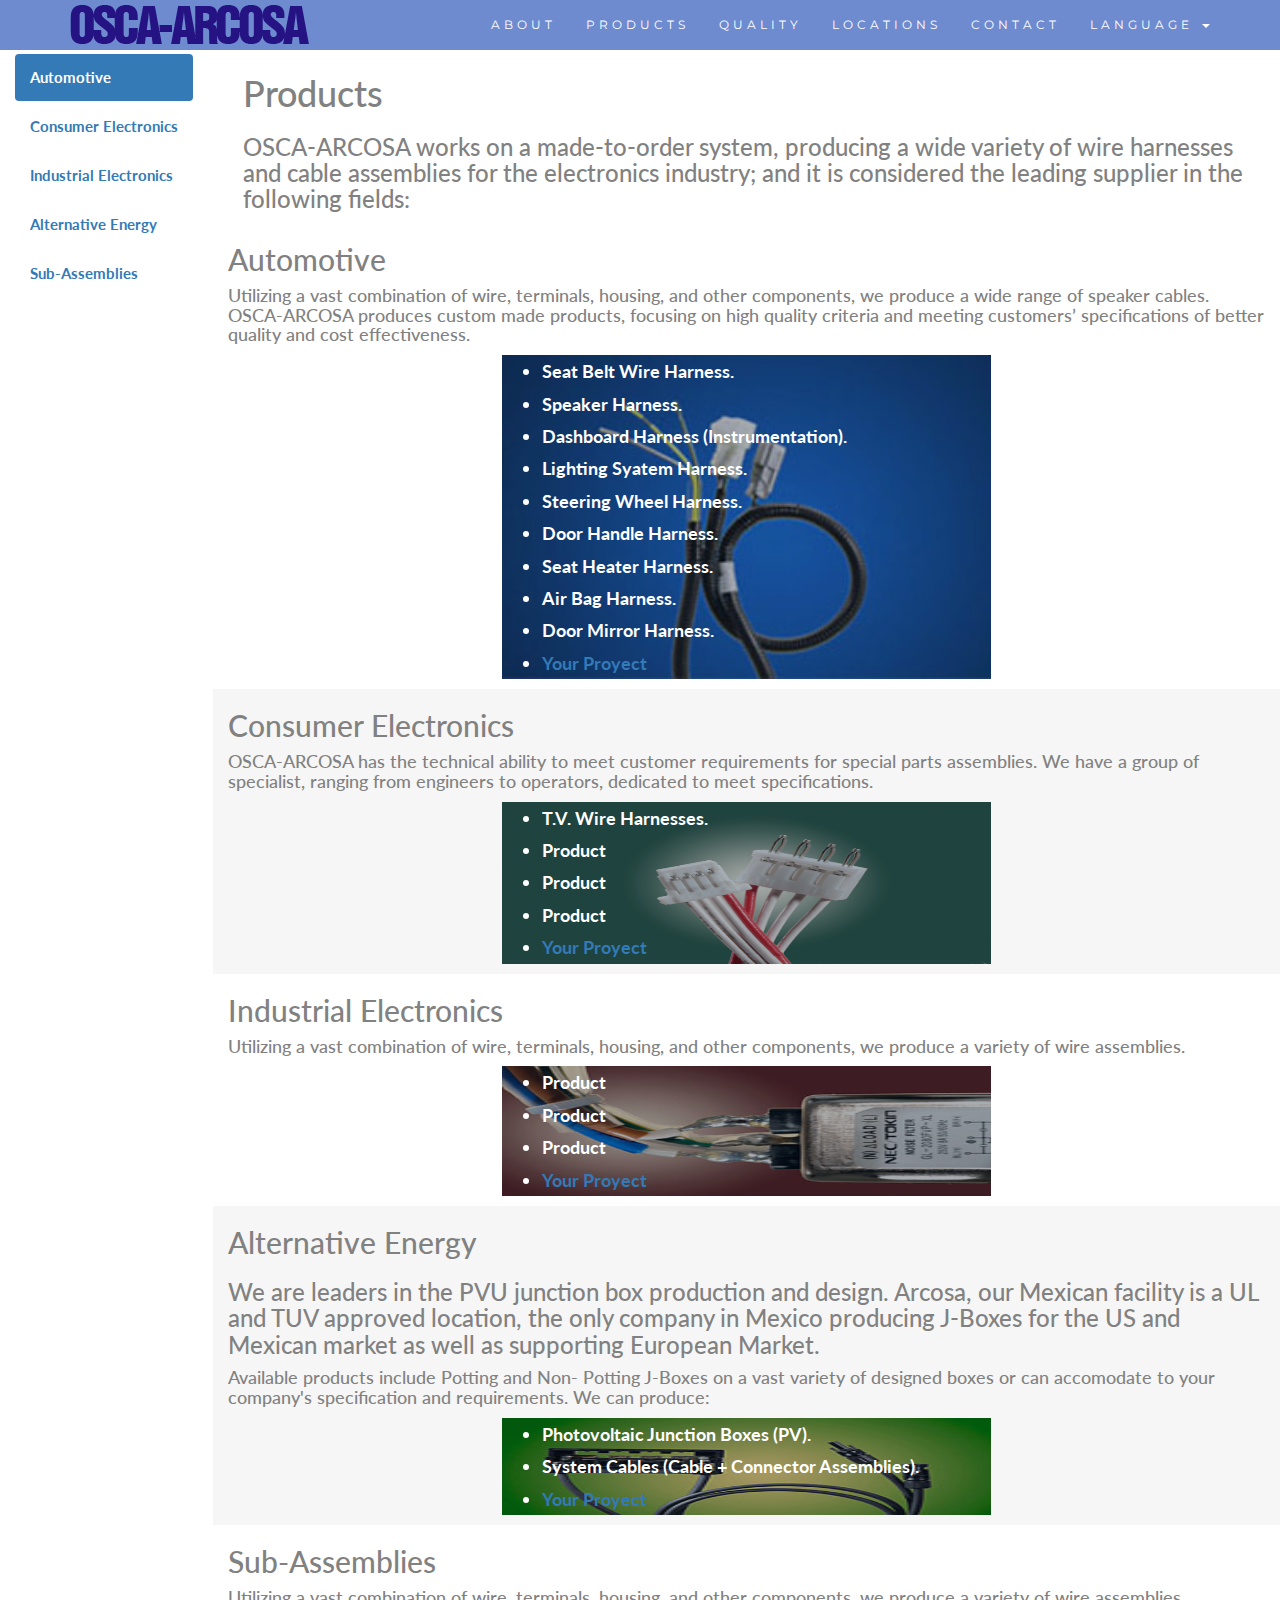
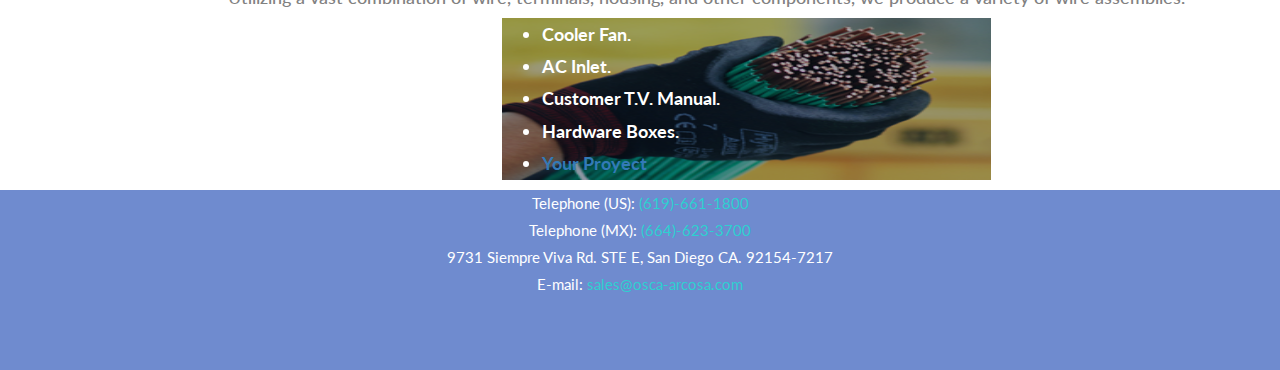
<file: eng/Products.html>
<!DOCTYPE html>
<html lang="en">
<head>
    <title>OSCA-ARCOSA [Home]</title>
    <meta charset="utf-8">
    <meta name="viewport" content="width=device-width, initial-scale=1">
    <script src="https://ajax.googleapis.com/ajax/libs/jquery/3.1.0/jquery.min.js"></script>
    <script src="https://maxcdn.bootstrapcdn.com/bootstrap/3.3.7/js/bootstrap.min.js"></script>    
    <script type="text/javascript" async src="https://platform.twitter.com/widgets.js" charset="utf-8"></script>
    <script src="../scripts/behavior.js"></script>
    <link rel="stylesheet" href="https://maxcdn.bootstrapcdn.com/bootstrap/3.3.7/css/bootstrap.min.css">
    <link href="https://fonts.googleapis.com/css?family=Montserrat" rel="stylesheet" type="text/css">
    <link href="https://fonts.googleapis.com/css?family=Lato" rel="stylesheet" type="text/css">
    <link rel="stylesheet" type="text/css" href="../css/main.css">
    <link rel="stylesheet" type="text/css" href="../css/NavBar.css">
    <link rel="stylesheet" type="text/css" href="../css/SideBar.css">
    <link rel="stylesheet" type="text/css" href="../css/products.css">
</head>
<!---->
<body id="main" class="scroll-area" data-spy="scroll" data-target=".spytgt" data-offset="300">
   
    <nav class="navbar navbar-default navbar-fixed-top">
        <div class="container">
            <div class="navbar-header">
                <button type="button" class="navbar-toggle" data-toggle="collapse" data-target="#myNavbar">
                    <span class="icon-bar" style="color:#ffffff"></span>
                    <span class="icon-bar" style="color:#ffffff"></span>
                    <span class="icon-bar" style="color:#ffffff"></span>
                </button>
                <a class="navbar-brand" href="../index.html" id="mainLogo"><img src="../pictures/ArcosalogoShrt.png" alt="Arcosa Logo"></a>
            </div>
            <div class="collapse navbar-collapse" id="myNavbar">
                <ul class="nav navbar-nav navbar-right">
                    <li><a class="jq" href="../eng/About.html">ABOUT</a></li>
                    <li><a class="jq" href="#main">PRODUCTS</a></li>
                    <li><a class="jq" href="../eng/Quality.html">QUALITY</a></li>                    
                    <li><a class="jq" href="../eng/Locations.html">LOCATIONS</a></li>
                    <li><a class="derp" href="../index.html#contactf">CONTACT</a></li>
                    <li class="dropdown">
                        <a class="dropdown-toggle" data-toggle="dropdown" href="#">
                            LANGUAGE
                            <span class="caret"></span>
                        </a>
                        <ul class="dropdown-menu">
                            <li><a>Español</a></li>
                            <li><a>日本の?</a></li>
                        </ul>
                    </li>
                </ul>
            </div>
        </div>
    </nav>
    <br/><br/>
    <div class="spytgt container-fluid">
        <div class="row">
            <div id="leftCol" class="col-sm-2 hidden-xs hidden-xm">
                <ul class="nav nav-pills nav-stacked" id="sidebar">
                    <li><a href="#automotive" class="totop">Automotive</a></li>
                    <li><a href="#celectronics" class="totop">Consumer Electronics</a></li>
                    <li><a href="#ielectronics" class="totop">Industrial Electronics</a></li>
                    <li><a href="#altenergy" class="totop">Alternative Energy</a></li>
                    <li><a href="#subassys" class="totop">Sub-Assemblies</a></li>
                </ul>
            </div>
            <div id="mainCol" class="col-sm-10">
                <div class="row desc container-fluid">
                    <div class="col-sm-12">
                        <h1>Products</h1>
                        <h3>OSCA-ARCOSA works on a made-to-order system, producing a wide variety of wire harnesses and cable assemblies for the electronics industry; and it is considered the leading supplier in the following fields:</h3>                        
                    </div>
                </div>
                <!--AUTOMOTIVE-->
                <div id="automotive" class="row container-fluid">
                    <div class="col-sm,-12">
                        <h2>
                            Automotive
                        </h2>
                        <h4>
                            Utilizing a vast combination of wire, terminals, housing, and other components, we produce a wide range of speaker cables. OSCA-ARCOSA produces custom made products, focusing on high quality criteria and meeting customers’ specifications of better quality and cost effectiveness.
                        </h4>
                    </div>
                    <div class="row container-fluid">
                        <div class="col-sm-3"></div>
                        <div class="col-sm-6">
                            <div class="autobg">
                                <div class="tbx">
                                    <ul>
                                        <li>Seat Belt Wire Harness.</li>
                                        <li>Speaker Harness.</li>
                                        <li>Dashboard Harness (Instrumentation).</li>
                                        <li>Lighting Syatem Harness.</li>
                                        <li>Steering Wheel Harness.</li>
                                        <li>Door Handle Harness.</li>
                                        <li>Seat Heater Harness.</li>
                                        <li>Air Bag Harness.</li>
                                        <li>Door Mirror Harness.</li>
                                        <li><a href="../index.html#contact">Your Proyect</a></li>
                                    </ul>
                                </div>
                            </div>
                        </div>
                        <div class="col-sm-3"></div>
                    </div>
                </div>
                <!--Consumer Electronics-->
                <div id="celectronics" class="row container-fluid bg-grey">
                    <div class="col-sm,-12">
                        <h2>
                            Consumer Electronics
                        </h2>
                        <h4>
                            OSCA-ARCOSA has the technical ability to meet customer requirements for special parts assemblies. We have a group of specialist, ranging from engineers to operators, dedicated to meet specifications.
                        </h4>
                    </div>
                    <div class="row container-fluid auto">
                        <div class="col-sm-3"></div>
                        <div class="col-sm-6">
                            <div class="celebg">
                                <div class="tbx">
                                    <ul>
                                        <li>T.V. Wire Harnesses.</li>
                                        <li>Product</li>
                                        <li>Product</li>
                                        <li>Product</li>
                                        <li><a href="../index.html#contact">Your Proyect</a></li>
                                    </ul>
                                </div>
                            </div>
                        </div>
                        <div class="col-sm-3"></div>
                    </div>
                </div>    
                <!--Industrial Electronics-->
                <div id="ielectronics" class="row container-fluid">
                    <div class="col-sm,-12">
                        <h2>
                            Industrial Electronics
                        </h2>
                        <h4>
                            Utilizing a vast combination of wire, terminals, housing, and other components, we produce a variety of wire assemblies.
                        </h4>
                    </div>
                    <div class="row container-fluid">
                        <div class="col-sm-3"></div>
                        <div class="col-sm-6">
                            <div class="ielebg">
                                <div class="tbx">
                                    <ul>
                                        <li>Product</li>
                                        <li>Product</li>
                                        <li>Product</li>
                                        <li><a href="../index.html#contact">Your Proyect</a></li>
                                    </ul>
                                </div>
                            </div>
                        </div>
                        <div class="col-sm-3"></div>
                    </div>
                </div>    
                <!--Alternative Energy-->
                <div id="altenergy" class="row container-fluid bg-grey">
                    <div class="col-sm,-12">
                        <h2>
                            Alternative Energy
                        </h2>
                        <h3>
                            We are leaders in the PVU junction box production and design. Arcosa, our Mexican facility is a UL and TUV approved location, the only company in Mexico producing J-Boxes for the US and Mexican market as well as supporting European Market.
                        </h3>
                        <h4>
                            Available products include Potting and Non- Potting J-Boxes on a vast variety of designed boxes or can accomodate to your company's specification and requirements. We can produce:
                        </h4>
                    </div>
                    <div class="row container-fluid">
                        <div class="col-sm-3"></div>
                        <div class="col-sm-6">
                            <div class="aenebg">
                                <div class="tbx">
                                    <ul>
                                        <li>Photovoltaic Junction Boxes (PV).</li>
                                        <li>System Cables (Cable + Connector Assemblies).</li>
                                        <li><a href="../index.html#contact">Your Proyect</a></li>
                                    </ul>
                                </div>
                            </div>
                        </div>
                        <div class="col-sm-3"></div>
                    </div>
                </div>    
                <!--Sub assemblies-->
                <div id="subassys" class="row container-fluid">
                    <div class="col-sm,-12">
                        <h2>
                            Sub-Assemblies
                        </h2>
                        <h4>
                            Utilizing a vast combination of wire, terminals, housing, and other components, we produce a variety of wire assemblies. 
                        </h4>
                    </div>
                    <div class="row container-fluid">
                        <div class="col-sm-3"></div>
                        <div class="col-sm-6">
                            <div class="assybg">
                                <div class="tbx">
                                    <ul>
                                        <li>Cooler Fan.</li>
                                        <li>AC Inlet.</li>
                                        <li>Customer T.V. Manual.</li>
                                        <li>Hardware Boxes.</li>
                                        <li><a href="../index.html#contact">Your Proyect</a></li>
                                    </ul>
                                </div>
                            </div>
                        </div>
                        <div class="col-sm-3"></div>
                    </div>
                </div>    

            </div>
        </div>
    </div>

    <footer id="foot" class="container-fluid text-center">
        <p>
            Telephone (US): <a>(619)-661-1800</a><br />
            Telephone (MX): <a>(664)-623-3700</a><br />
            9731 Siempre Viva Rd. STE E, San Diego CA. 92154-7217<br />
            E-mail: <a href="mailto: sales@osca-arcosa.com">sales@osca-arcosa.com</a>
        </p>
    </footer>
</body>
</html>
</file>
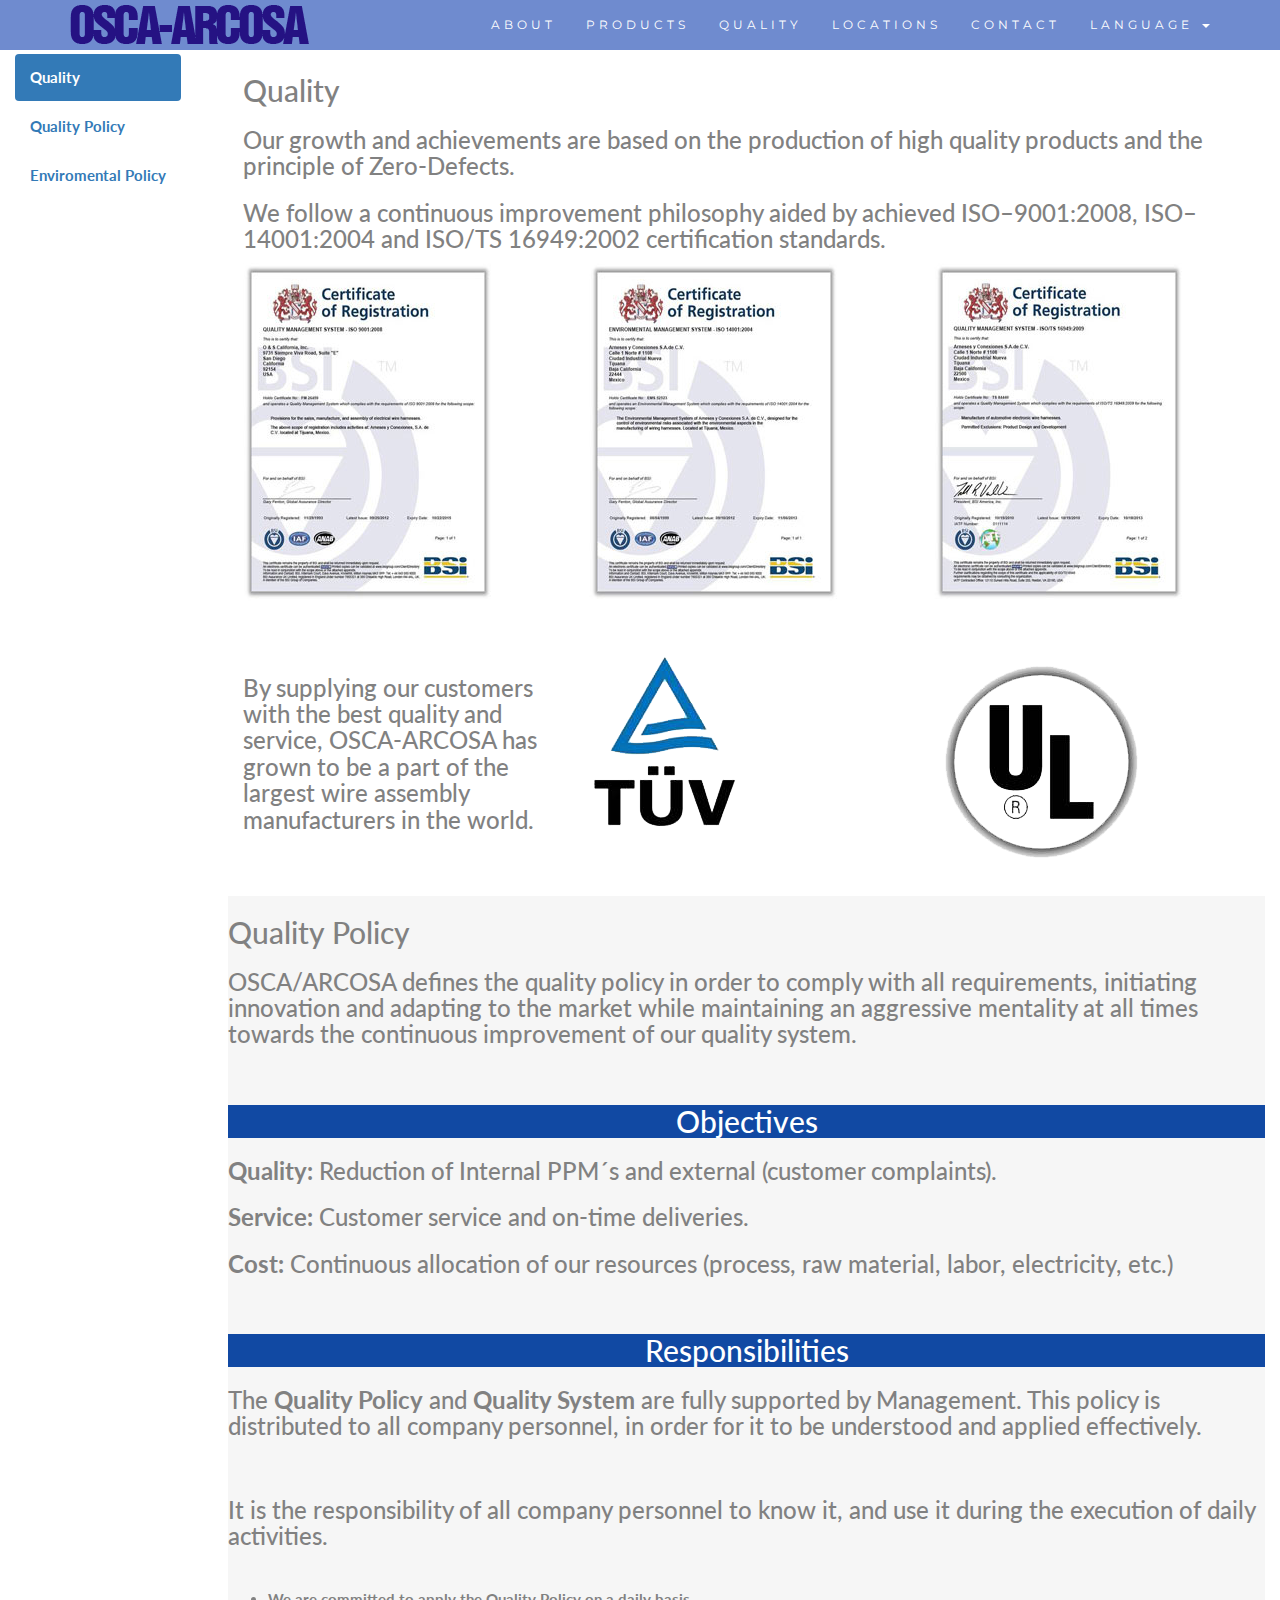
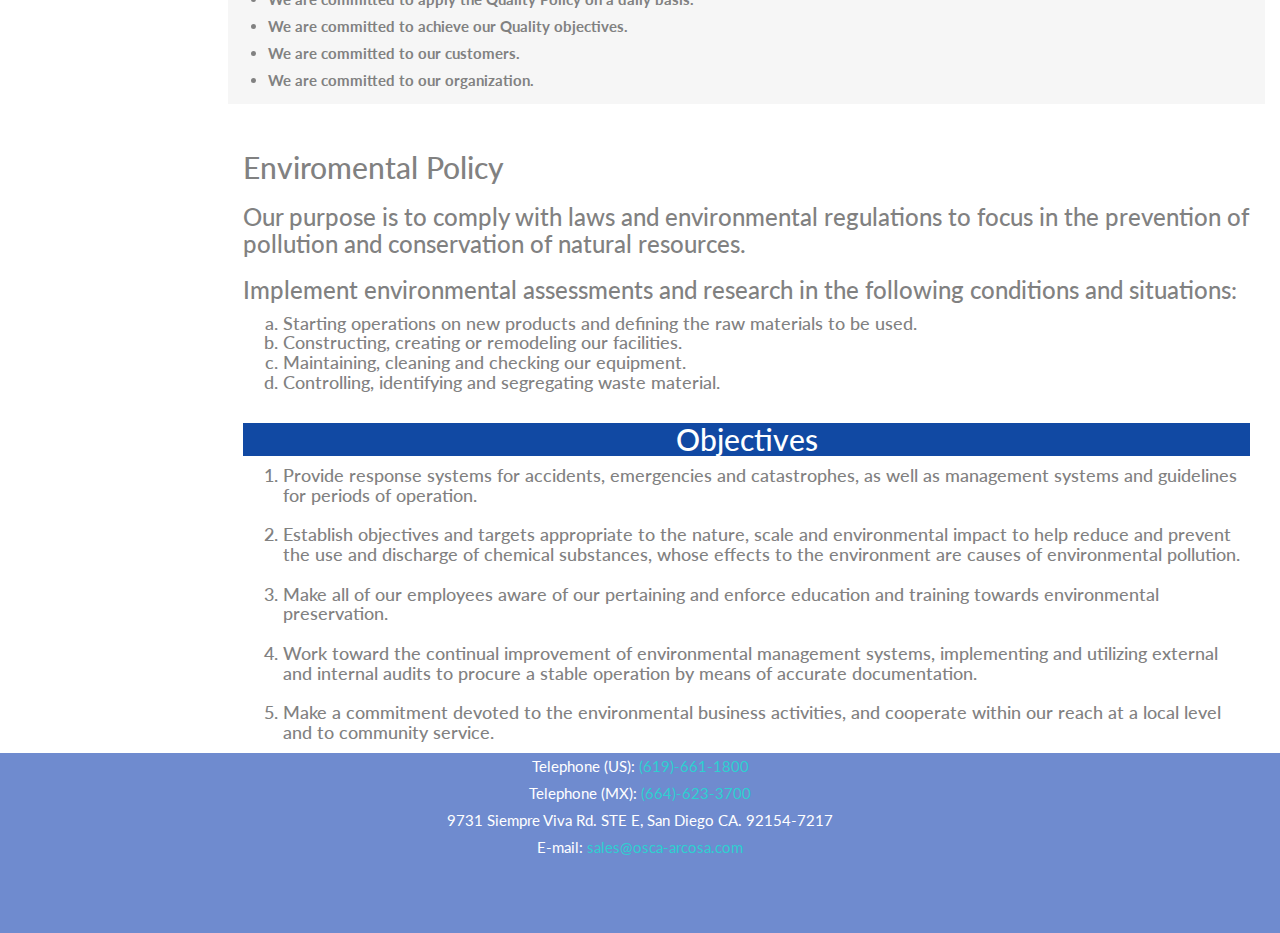
<file: eng/Quality.html>
<!DOCTYPE html>
<html lang="en">
<head>
    <title>OSCA-ARCOSA [Home]</title>
    <meta charset="utf-8">
    <meta name="viewport" content="width=device-width, initial-scale=1">
    <script src="https://ajax.googleapis.com/ajax/libs/jquery/3.1.0/jquery.min.js"></script>
    <script src="https://maxcdn.bootstrapcdn.com/bootstrap/3.3.7/js/bootstrap.min.js"></script>    
    <script type="text/javascript" async src="https://platform.twitter.com/widgets.js" charset="utf-8"></script>
    <script src="../scripts/behavior.js"></script>
    <link rel="stylesheet" href="https://maxcdn.bootstrapcdn.com/bootstrap/3.3.7/css/bootstrap.min.css">
    <link href="https://fonts.googleapis.com/css?family=Montserrat" rel="stylesheet" type="text/css">
    <link href="https://fonts.googleapis.com/css?family=Lato" rel="stylesheet" type="text/css">
    <link rel="stylesheet" type="text/css" href="../css/main.css">
    <link rel="stylesheet" type="text/css" href="../css/NavBar.css">
    <link rel="stylesheet" type="text/css" href="../css/SideBar.css">
    <link rel="stylesheet" type="text/css" href="../css/products.css">
</head>
<!---->
<body id="main" class="scroll-area" data-spy="scroll" data-target=".spytgt" data-offset="300">
   
    <nav class="navbar navbar-default navbar-fixed-top">
        <div class="container">
            <div class="navbar-header">
                <button type="button" class="navbar-toggle" data-toggle="collapse" data-target="#myNavbar">
                    <span class="icon-bar" style="color:#ffffff"></span>
                    <span class="icon-bar" style="color:#ffffff"></span>
                    <span class="icon-bar" style="color:#ffffff"></span>
                </button>
                <a class="navbar-brand" href="../index.html" id="mainLogo"><img src="../pictures/ArcosalogoShrt.png" alt="Arcosa Logo"></a>
            </div>
            <div class="collapse navbar-collapse" id="myNavbar">
                <ul class="nav navbar-nav navbar-right">
                    <li><a class="jq" href="../eng/About.html">ABOUT</a></li>
                    <li><a class="jq" href="../eng/Products.html">PRODUCTS</a></li>
                    <li><a class="jq" href="#main">QUALITY</a></li>                    
                    <li><a class="jq" href="../eng/Locations.html">LOCATIONS</a></li>
                    <li><a class="derp" href="../index.html#contactf">CONTACT</a></li>
                    <li class="dropdown">
                        <a class="dropdown-toggle" data-toggle="dropdown" href="#">
                            LANGUAGE
                            <span class="caret"></span>
                        </a>
                        <ul class="dropdown-menu">
                            <li><a>Español</a></li>
                            <li><a>日本の?</a></li>
                        </ul>
                    </li>
                </ul>
            </div>
        </div>
    </nav>
    <br/><br/>
    <div class="spytgt container-fluid">
        <div class="row">

            <div id="leftCol" class="col-sm-2 hidden-xs hidden-xm">
                <ul class="nav nav-pills nav-stacked" id="sidebar">
                    <li><a href="#quality" class="totop">Quality</a></li>
                    <li><a href="#QualityPolicy" class="totop">Quality Policy</a></li>
                    <li><a href="#EnviromentalPolicy" class="totop">Enviromental Policy</a></li>
                </ul>
            </div>
            
            <div id="mainCol" class="col-sm-10">
                <div id="quality">
                    <div class="row container-fluid">
                        <div class="col-sm-12">
                            <h2>Quality</h2>
                            <h3>
                                Our growth and achievements are based on the production of high quality products and the principle of Zero-Defects. 
                            </h3>
                            <h3>
                                We follow a continuous improvement philosophy aided by achieved ISO–9001:2008, ISO–14001:2004 and ISO/TS 16949:2002 certification standards.
                            </h3>
                        </div>
                    </div>
                    <div class="row container-fluid hidden-xs hidden-sm">
                        <div class="col-sm-4"><img src="../pictures/CERT9001.jpg" alt="ISO 9001 Certification" /></div>
                        <div class="col-sm-4"><img src="../pictures/CERT14001.jpg" alt="ISO 14001 Certification" /></div>
                        <div class="col-sm-4"><img src="../pictures/CERT16949.jpg" alt="ISO 16949 Certification" /></div>
                    </div>
                    <div class="row container-fluid text-center visible-xs visible-sm">
                        <div id="myCarousel" class="carousel text-center visible-xs visible-sm" data-ride="carousel">
                        <!-- Indicators -->
                        <ol class="carousel-indicators">
                            <li data-target="#myCarousel" data-slide-to="0" class="active"></li>
                            <li data-target="#myCarousel" data-slide-to="1"></li>
                            <li data-target="#myCarousel" data-slide-to="2"></li>
                        </ol>

                        <!-- Wrapper for slides -->
                        <div class="carousel-inner" role="listbox">
                            <div class="item active">
                                <h4><img src="../pictures/CERT9001.jpg" alt="ISO 9001 Certification" style="width:200px;height:300px;border:0;"><br><span style="font-style:normal;">ISO 9001</span></h4>
                            </div>
                            <div class="item">
                                <h4><img src="../pictures/CERT14001.jpg" alt="ISO 14001 Certification" style="width:200px;height:300px;border:0;"><br><span style="font-style:normal;">ISO 14001</span></h4>
                            </div>
                            <div class="item">
                                <h4><img src="../pictures/CERT16949.jpg" alt="ISO 16949 Certification" style="width:200px;height:300px;border:0;"><br><span style="font-style:normal;">ISO 16949</span></h4>
                            </div>
                        </div>

                        <!-- Left and right controls -->
                        <a class="left carousel-control" href="#myCarousel" role="button" data-slide="prev">
                            <span class="glyphicon glyphicon-chevron-left" aria-hidden="true"></span>
                            <span class="sr-only">Previous</span>
                        </a>
                        <a class="right carousel-control" href="#myCarousel" role="button" data-slide="next">
                            <span class="glyphicon glyphicon-chevron-right" aria-hidden="true"></span>
                            <span class="sr-only">Next</span>
                        </a>
                    </div>
                    </div>
                    <br/><br/>
                    <div class="row container-fluid">
                        <div class="col-sm-4">
                            <h3>By supplying our customers with the best quality and service, OSCA-ARCOSA has grown to be a part of the largest wire assembly manufacturers in the world.</h3>
                        </div>
                        <div class="col-sm-4">
                            <img src="../pictures/tuv.png" alt="TÜV Logo">
                        </div>
                        <div class="col-sm-4">
                            <img src="../pictures/ul.png" alt="UL Logo">
                        </div>
                    </div>
                </div>
                <br/>
                <div id = "QualityPolicy" class="bg-grey">
                    <div class="row container-fluid">
                        <div>
                            <h2>Quality Policy</h2>
                            <h3>OSCA/ARCOSA defines the quality policy in order to comply with all requirements, initiating innovation and adapting to the market while maintaining an aggressive mentality at all times towards the continuous improvement of our quality system.</h3>
                        </div><br/>
                        <div class="bg-blue text-center">
                            <h2>Objectives</h2>
                        </div>
                        <div>
                            <h3><strong>Quality: </strong>Reduction of Internal PPM´s and external (customer complaints).</h3>
                            <h3><strong>Service: </strong>Customer service and on-time deliveries.</h3>
                            <h3><strong>Cost: </strong>Continuous allocation of our resources (process, raw material, labor, electricity, etc.)</h3>
                        </div><br/>
                        <div class="bg-blue text-center">
                            <h2>Responsibilities</h2>
                        </div>
                        <div>
                            <h3>The <strong>Quality Policy</strong> and <strong>Quality System</strong> are fully supported by Management. This policy is distributed to all company personnel, in order for it to be understood and applied effectively. </h3><br/>
                            <h3>It is the responsibility of all company personnel to know it, and use it during the execution of daily activities.</h3><br/>
                            <ul class="fnt-bold list-disc medium-text" >
                                <li>We are committed to apply the Quality Policy on a daily basis.</li>
                                <li>We are committed to achieve our Quality objectives. </li>
                                <li>We are committed to our customers.</li>
                                <li>We are committed to our organization.</li>
                            </ul>
                        </div>
                    </div>
                </div>
                <br/>
                <div id="EnviromentalPolicy">
                    <div class="row container-fluid">
                        <div class="col-sm-12">
                            <h2>Enviromental Policy</h2>
                            <h3>Our purpose is to comply with laws and environmental regulations to focus in the prevention of pollution and conservation of natural resources.</h3>
                            <h3>Implement environmental assessments and research in the following conditions and situations:</h3>
                            <h4>
                                <ol type="a">
                                    <li>Starting operations on new products and defining the raw materials to be used.</li>
                                    <li>Constructing, creating or remodeling our facilities.</li>
                                    <li>Maintaining, cleaning and checking our equipment.</li>
                                    <li>Controlling, identifying and segregating waste material.</li>
                                </ol>
                            </h4>
                        </div>
                    </div>
                    <div class="row container-fluid">
                        <div class="col-sm-12">
                            <div class="bg-blue text-center"><h2>Objectives</h2></div>
                            <h4>
                                <ol type="1">
                                    <li>Provide response systems for accidents, emergencies and catastrophes, as well as management systems and guidelines for periods of operation.</li><br/>
                                    <li>Establish objectives and targets appropriate to the nature, scale and environmental impact to help reduce and prevent the use and discharge of chemical substances, whose effects to the environment are causes of environmental pollution.</li><br/>
                                    <li>Make all of our employees aware of our pertaining and enforce education and training towards environmental preservation.</li><br/>
                                    <li>Work toward the continual improvement of environmental management systems, implementing and utilizing external and internal audits to procure a stable operation by means of accurate documentation.</li><br/>
                                    <li>Make a commitment devoted to the environmental business activities, and cooperate within our reach at a local level and to community service.</li>
                                </ol>
                            </h4>
                        </div>
                    </div>
                </div>

            </div>

        </div>
    </div>

    <footer id="foot" class="container-fluid text-center">
        <p>
            Telephone (US): <a>(619)-661-1800</a><br />
            Telephone (MX): <a>(664)-623-3700</a><br />
            9731 Siempre Viva Rd. STE E, San Diego CA. 92154-7217<br />
            E-mail: <a href="mailto: sales@osca-arcosa.com">sales@osca-arcosa.com</a>
        </p>
    </footer>
</body>
</html>
</file>
<file: css/main.css>
﻿body {
    font: 400 15px Lato, sans-serif;
    line-height: 1.8;
    color: #818181;
}

#mainLogo{
    top:0px;
    left:0px;
    margin-top:0px;
    padding-top: 5px;
}
/***************************************/
#ono{
    width: 70%;
    height: 70%;
}

#fach{
    width:70%;
    height:70%;
}

#about{
    padding-top:0px;
}
/***************************************/
.loc{
    height: 300px;
    width: 100%;
}

.loclogo{
    max-height: 80px;
    min-height: 80px;
    max-width: 60%;
}

.nor{
    /*max-height: 60px;
    min-height: 60px;
    width: 100%;*/
    margin-bottom: 10px;
    max-height: 70px;
    min-height: 70px;
    max-width: 60%;
}
/*
h2 {
    font-size: 24px;
    text-transform: uppercase;
    color: #303030;
    font-weight: 600;
    margin-bottom: 30px;
}

h4 {
    font-size: 19px;
    line-height: 1.375em;
    color: #303030;
    font-weight: 400;
    margin-bottom: 30px;
}*/

.thumbnailx{
    font-size: 20px;
}

.jumbotron {
    /*background-color: #0026ff;*/
    background-image:url("../pictures/JumboBG.png");
    background-repeat:no-repeat;
    background-position:left top;
    background-size:cover;
    color: #fff;
    padding-top:50px;
    padding-bottom:0px;
    font-family: Montserrat, sans-serif;
}

.arclogo{
    max-height: 200px;
    max-width: 100%;
}

.bg-grey {
    background-color: #f6f6f6;
}

.bg-blue {
    background-color: #1149a3;
    color:#ffffff;
    font-weight: bold;
}

.fnt-bold{
    font-weight: bold;
}

.logo-small {
    color: #064ea2;
    font-size: 50px;
}

.logo {
    color: #064ea2;
    font-size: 200px;
}

.thumbnail {
    padding: 0 0 15px 0;
    border: none;
    border-radius: 0;
}

.thumbnail img {
    width: 100%;
    height: 100%;
    margin-bottom: 10px;
}

figure img {
	-webkit-transform: scale(1);
	transform: scale(1);
	-webkit-transition: .3s ease-in-out;
	transition: .3s ease-in-out;
}

figure:hover img {
	-webkit-transform: scale(1.3);
	transform: scale(1.3);
}

.carousel-control.right, .carousel-control.left {
    background-image: none;
    color: #6f8bcf;
}

.carousel-indicators li {
    border-color: #064ea2;
}

    .carousel-indicators li.active {
        background-color: #064ea2;
    }

.item h4 {
    font-size: 19px;
    line-height: 1.375em;
    font-weight: 400;
    font-style: italic;
    margin: 70px 0;
}

.item span {
    font-style: normal;
}

.panel {
    border: 1px solid #064ea2;
    border-radius: 0 !important;
    transition: box-shadow 0.5s;
}

    .panel:hover {
        box-shadow: 5px 0px 40px rgba(0,0,0, .2);
    }

.panel-footer .btn:hover {
    border: 1px solid #064ea2;
    background-color: #fff !important;
    color: #064ea2;
}

.panel-heading {
    color: #fff !important;
    background-color: #064ea2 !important;
    padding: 25px;
    border-bottom: 1px solid transparent;
    border-top-left-radius: 0px;
    border-top-right-radius: 0px;
    border-bottom-left-radius: 0px;
    border-bottom-right-radius: 0px;
}

.panel-footer {
    background-color: white !important;
}

    .panel-footer h3 {
        font-size: 32px;
    }

    .panel-footer h4 {
        color: #aaa;
        font-size: 14px;
    }

    .panel-footer .btn {
        margin: 15px 0;
        background-color: #064ea2;
        color: #fff;
    }

.totop .glyphicon {
    font-size: 20px;
    margin-bottom: 20px;
    color: #6f8bcf;
}

.tbx{
    background-image: url(../pictures/tbxblack.png);
    color: #ffffff;
    font-weight: bold;
    font-size: 18px;
}

.tbx ul{
    list-style-type:disc;
}

footer{
    height:180px;
    background-color:#6f8bcf;
    color:#ffffff;
}

footer a{
    color:#2dd0d0;
}

.slideanim {
    visibility: hidden;
}

.slide {
    animation-name: slide;
    -webkit-animation-name: slide;
    animation-duration: 1s;
    -webkit-animation-duration: 1s;
    visibility: visible;
}

@keyframes slide {
    0% {
        opacity: 0;
        transform: translateY(70%);
    }

    100% {
        opacity: 1;
        transform: translateY(0%);
    }
}

@-webkit-keyframes slide {
    0% {
        opacity: 0;
        -webkit-transform: translateY(70%);
    }

    100% {
        opacity: 1;
        -webkit-transform: translateY(0%);
    }
}

@media screen and (max-width: 768px) {
    .col-sm-4 {
        text-align: center;
        margin: 25px 0;
    }

    .btn-lg {
        width: 100%;
        margin-bottom: 35px;
    }
}

@media screen and (max-width: 480px) {
    .logo {
        font-size: 150px;
    }
}
</file>
<file: css/NavBar.css>
.navbar {
    margin-bottom: 0;
    background-color: #6f8bcf;
    z-index: 9999;
    border: 0;
    font-size: 12px !important;
    line-height: 1.42857143 !important;
    letter-spacing: 4px;
    border-radius: 0;
    font-family: Montserrat, sans-serif;
}

.navbar-nav li ul li a{
    color:#0026ff !important;
    background-color: #fff !important}

    .navbar li a, .navbar .navbar-brand {
        color: #fff !important;
    }

.navbar-nav li a:hover, .navbar-nav li.active a, .navbar-nav li ul li a:hover {
    color: #6f8bcf !important;
    background-color: #fff !important;
}

.navbar-default .navbar-toggle  .icon-bar{
    border-color: transparent;
    background-color: white;
    /*color: #ffffff;*/
}
</file>
<file: css/SideBar.css>
﻿#sidebar {
    padding-top:150px;
    margin-top:150px;
    list-style-type: none;
    margin: 0;
    padding: 0;
    background-color: #ffffff;
    color:#0066cc;
    font-weight:bold;
    position: fixed; /* Make it stick, even on scroll */
    overflow: auto; /* Enable scrolling if the sidenav has too much content */
    border-color:#000000;
}
</file>
<file: css/products.css>
.autobg{
    background-image: url(../pictures/connector.jpg);
    background-position-x: right;
    background-repeat: no-repeat;
    background-size:100% 100%;
}

.celebg{
    background-image: url(../pictures/CELEC.jpg);
    background-position-x: right;
    background-repeat: no-repeat;
    background-size:100% 100%;
}

.ielebg{
    background-image: url(../pictures/ProductIndustrialO.jpg);
    background-position-x: right;
    background-repeat: no-repeat;
    background-size:100% 100%;
}

.aenebg{
    background-image: url(../pictures/PVU.jpg);
    background-position-x: right;
    background-repeat: no-repeat;
    background-size:100% 100%;
}

.assybg{
    background-image: url(../pictures/ProductSubO.png);
    background-position-x: right;
    background-repeat: no-repeat;
    background-size:100% 100%;
}
</file>
